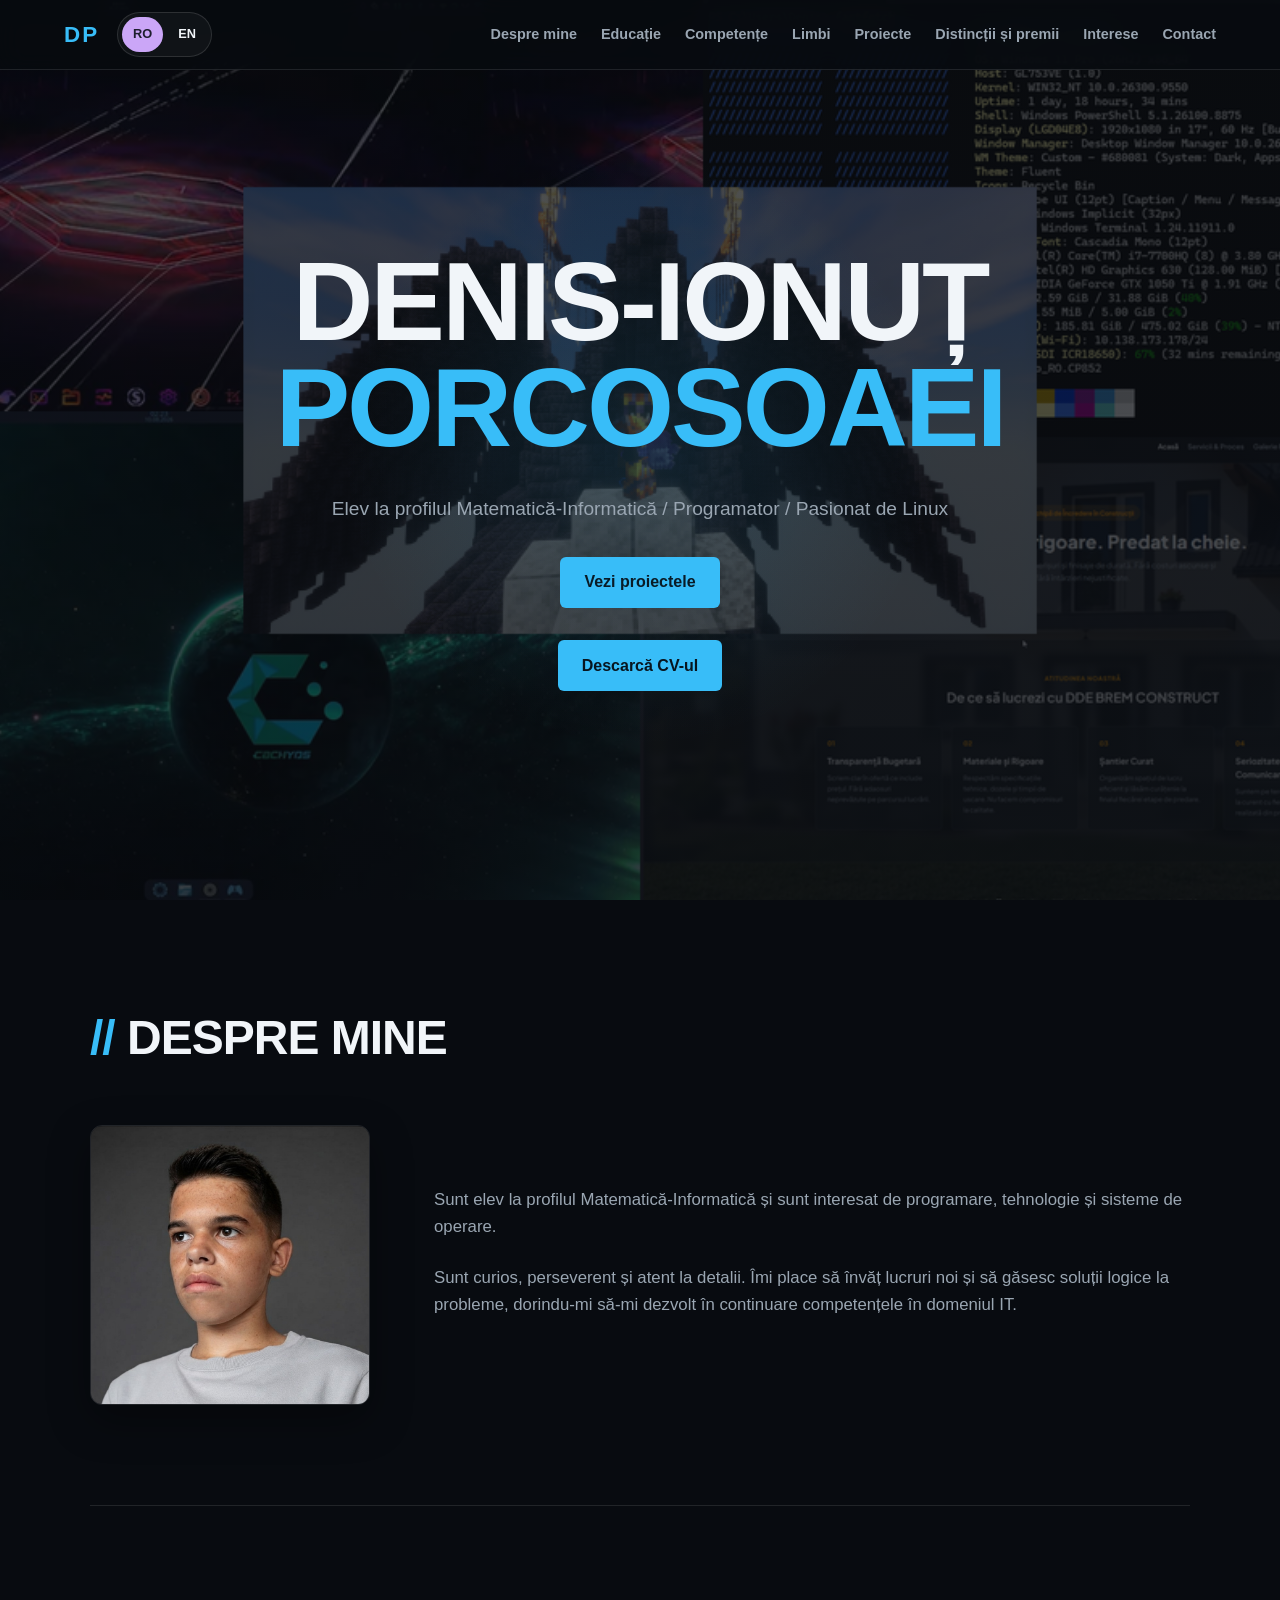
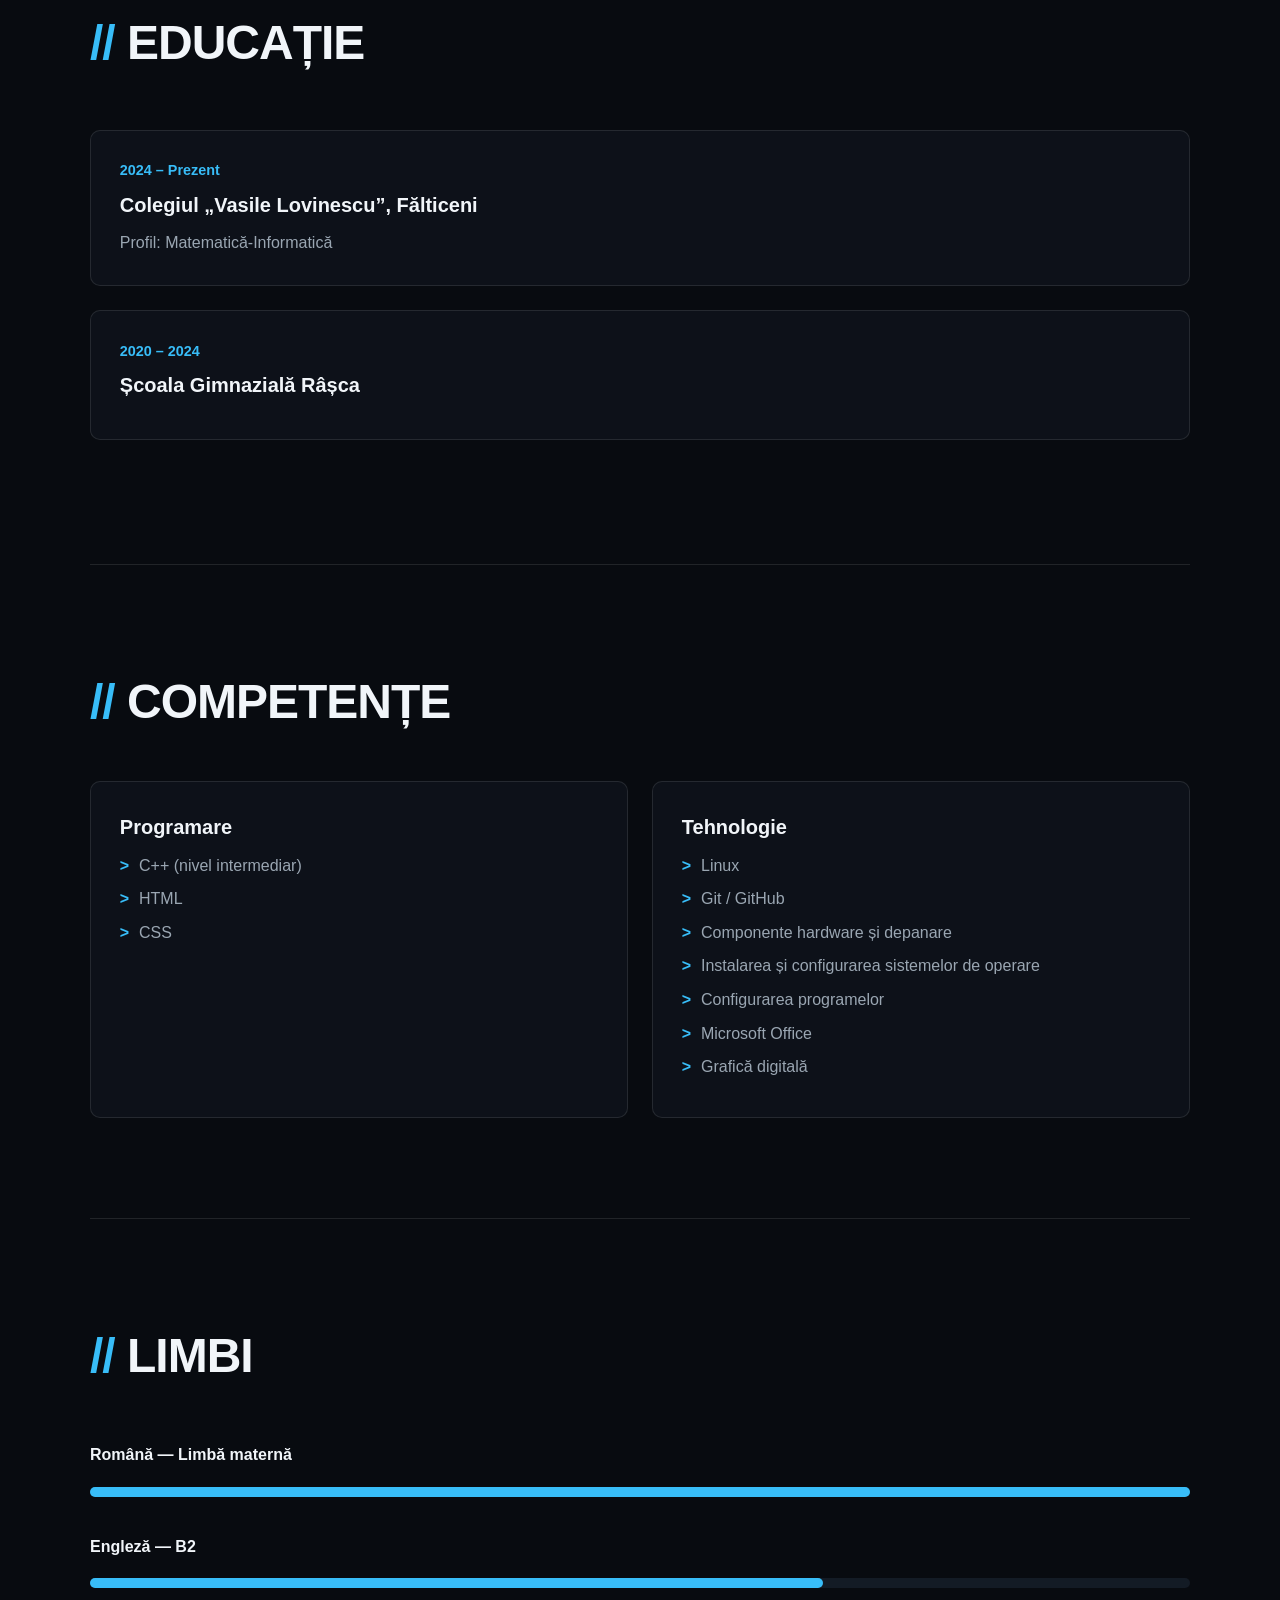
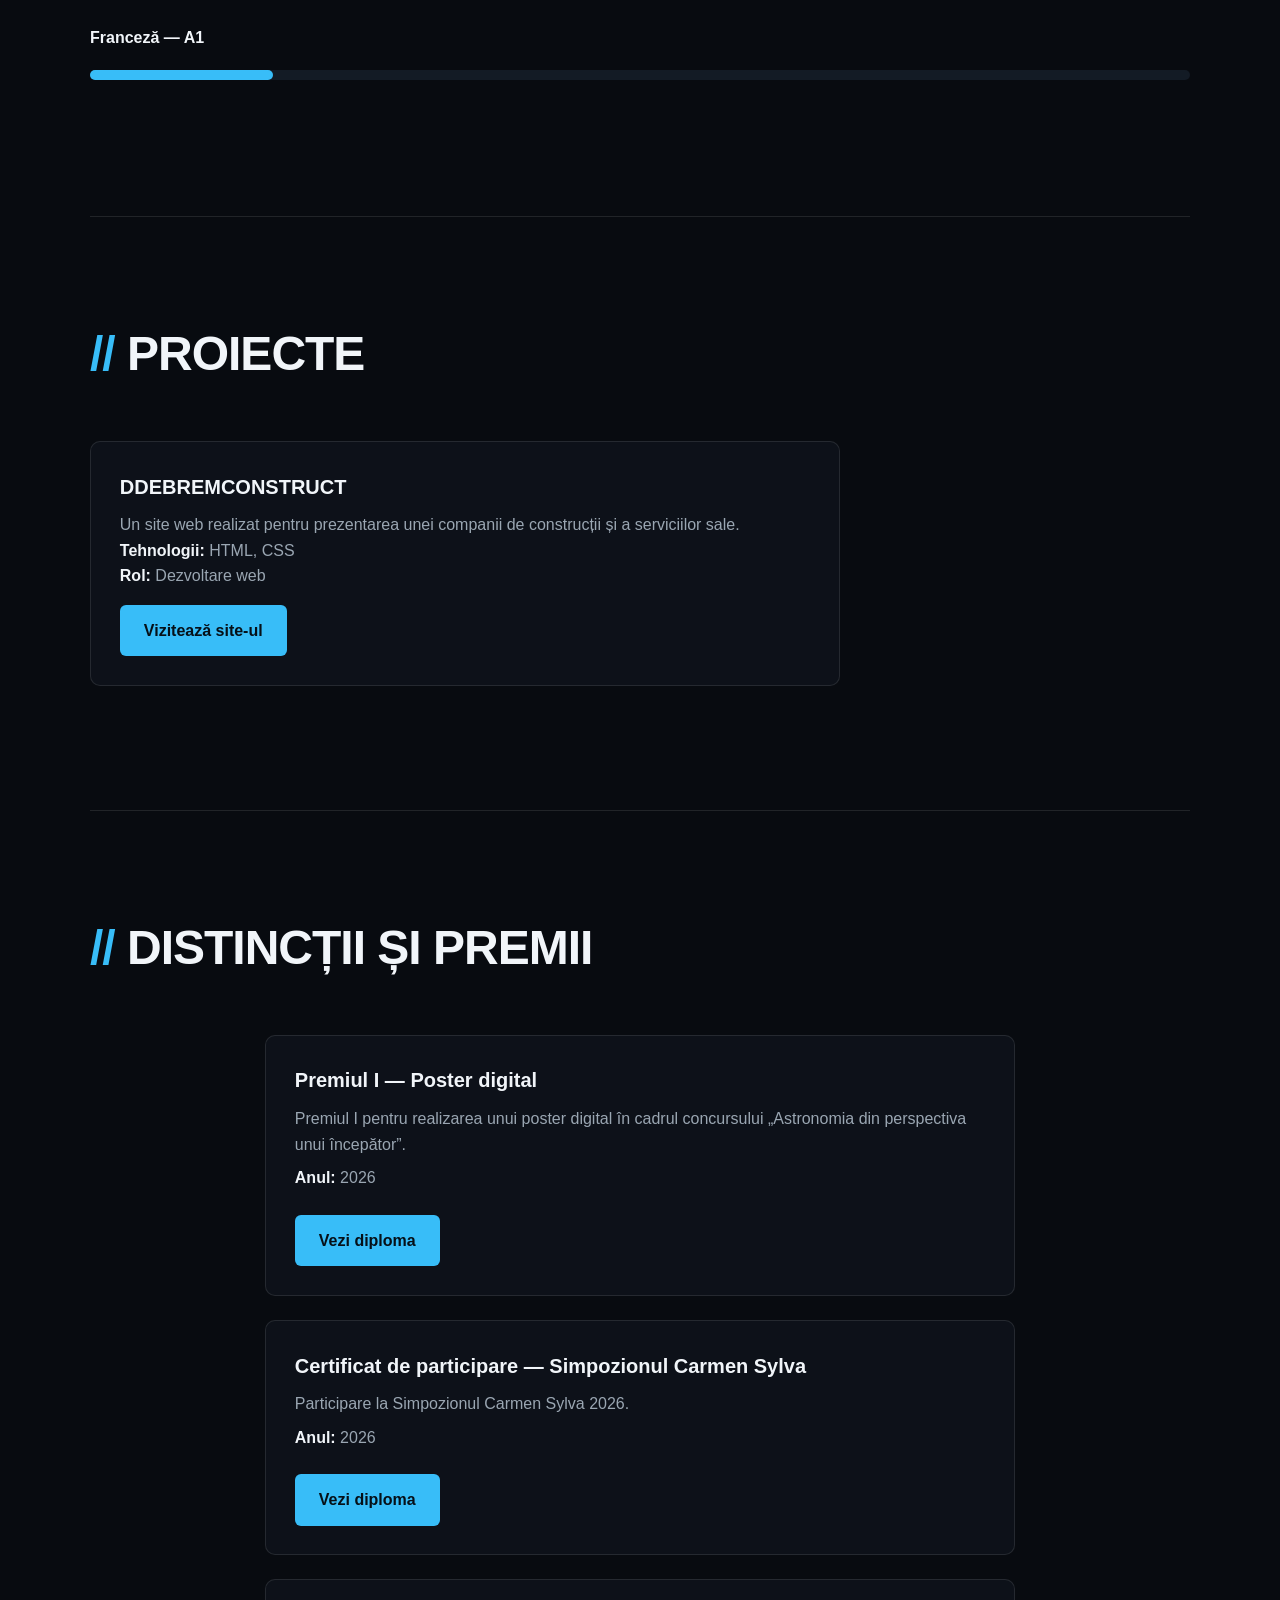
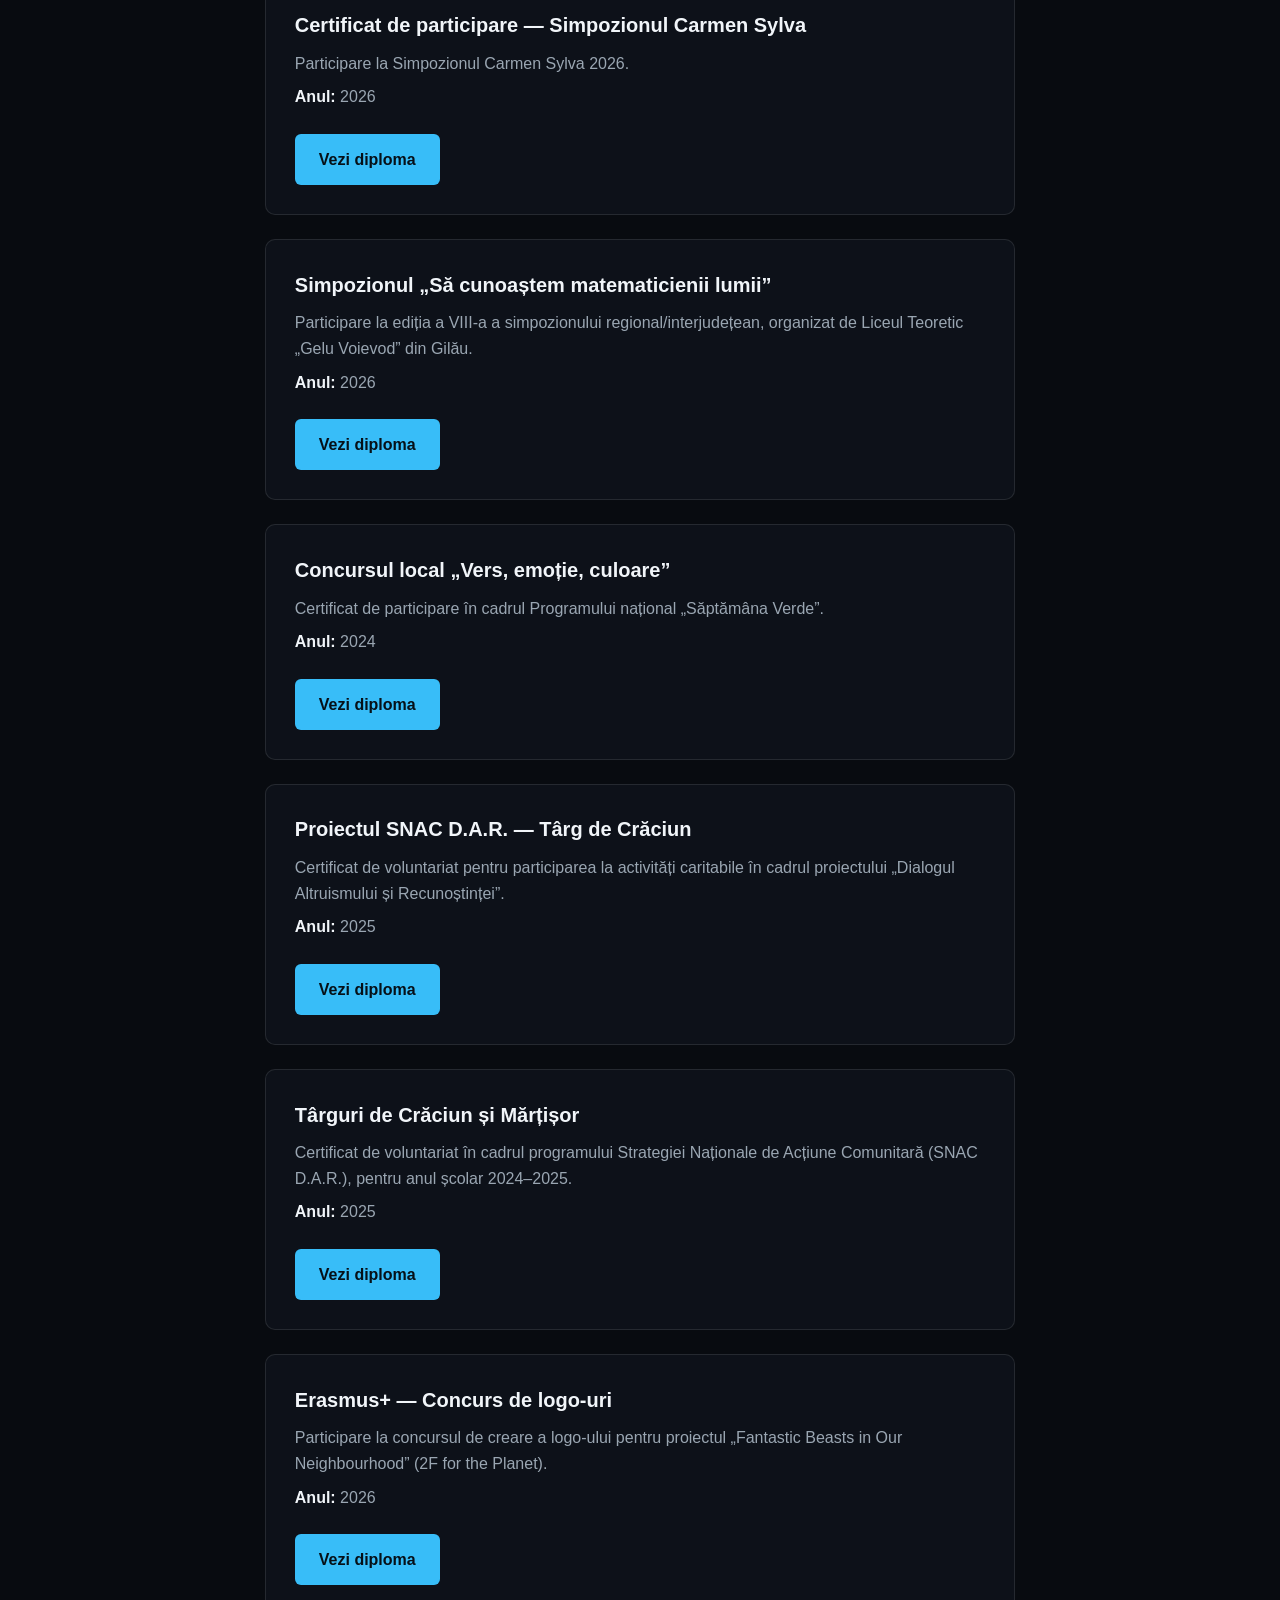
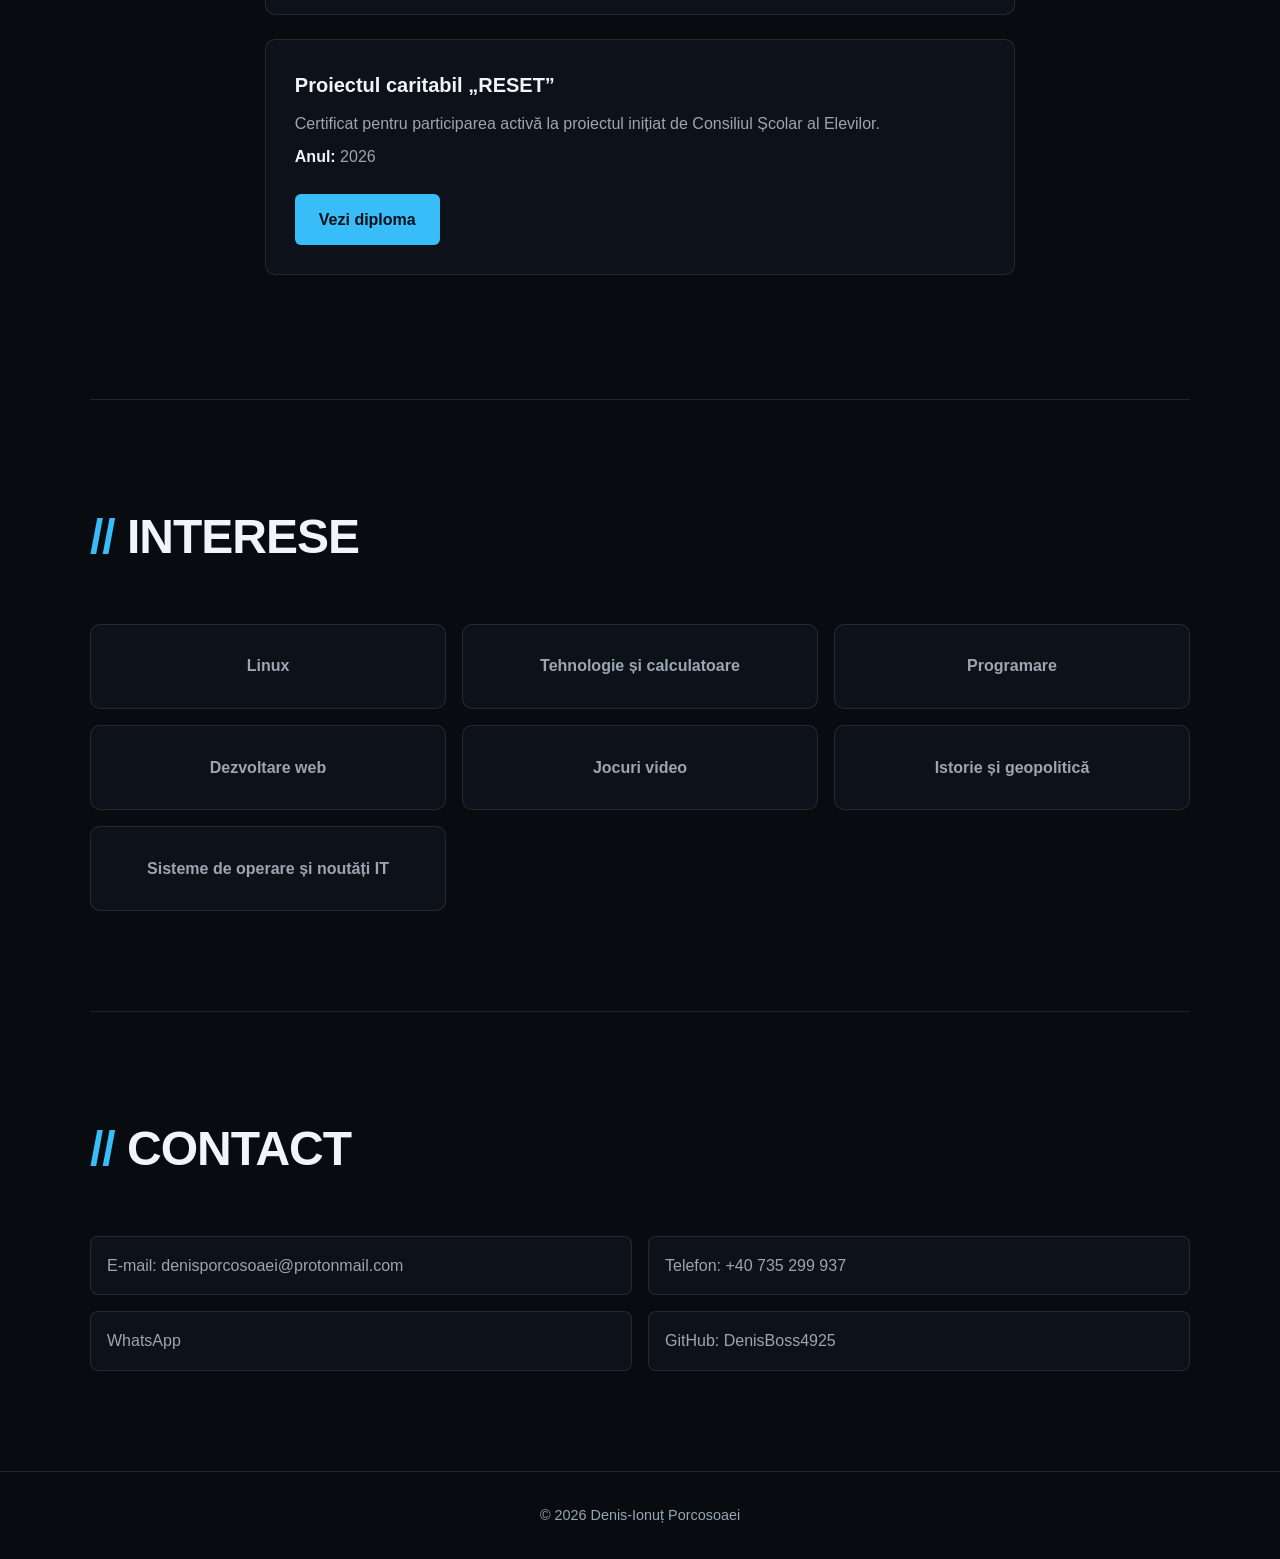
<file: index.html>
<!DOCTYPE html>                                         <!-- Declară documentul ca HTML5. -->


<!-- ////////////////////////
     /// DOCUMENTUL HTML ///
     /////////////////////// -->

<html lang="ro">                                                    <!-- Stabilește limba principală a documentului. -->


<head>                                                                  <!-- Conține metadatele și resursele paginii. -->

  <link rel="icon" type="image/png" href="imagini/favicon.png">                 <!-- Setează pictograma afișată în browser. -->
  <meta charset="UTF-8">                                                        <!-- Definește codificarea caracterelor. -->
  <meta name="viewport" content="width=device-width, initial-scale=1">          <!-- Configurează afișarea pe dispozitive mobile. -->
  <title>Denis-Ionuț Porcosoaei — Portofoliu</title>                            <!-- Definește titlul afișat în fila browserului. -->
  <link rel="stylesheet" href="style.css">                                      <!-- Conectează fișierul CSS extern. -->

</head>


<body>                                                  <!-- Conține toate elementele vizibile ale paginii. -->


  <!-- ////////////////////////
       /// ANTETUL PAGINII ///
       /////////////////////// -->

  <header class="header">                               <!-- Definește antetul semantic al paginii. -->

    <div class="header-brand">                          <!-- Grupează elementele într-un container. -->

      <a class="logo" href="#hero">DP</a>               <!-- Creează un link către elementul cu id="hero". -->

      <div class="language-switch">                     <!-- Grupează linkurile de schimbare a limbii. -->

        <a href="index.html" class="active">RO</a>      <!-- Link către pagina în limba română. -->
        <a href="indexEN.html">EN</a>                   <!-- Link către pagina în limba engleză. -->

      </div>

    </div>


    <nav class="nav" aria-label="Navigare principală">  <!-- Definește zona de navigare; aria-label oferă o etichetă accesibilă. -->

      <a href="#about">Despre mine</a>                  <!-- href indică identificatorul secțiunii destinație. -->
      <a href="#education">Educație</a>                 <!-- Creează un link intern către secțiunea indicată. -->
      <a href="#skills">Competențe</a>                  <!-- Creează un link intern către secțiunea indicată. -->
      <a href="#languages">Limbi</a>                    <!-- Creează un link intern către secțiunea indicată. -->
      <a href="#projects">Proiecte</a>                  <!-- Creează un link intern către secțiunea indicată. -->
      <a href="#awards">Distincții și premii</a>        <!-- Creează un link intern către secțiunea indicată. -->
      <a href="#interests">Interese</a>                 <!-- Creează un link intern către secțiunea indicată. -->
      <a href="#contact">Contact</a>                    <!-- Creează un link intern către secțiunea indicată. -->

    </nav>

  </header>


  <!-- //////////////////////////
       /// CONȚINUT PRINCIPAL ///
       ////////////////////////// -->

  <main>                                                <!-- Identifică zona principală a documentului. -->


    <!-- ///////////////////////
         /// SECȚIUNEA HERO ///
         ////////////////////// -->

    <section class="hero" id="hero">                    <!-- Definește o secțiune și îi atribuie o clasă și un identificator. -->

      <h1>                                               <!-- Definește titlul principal al paginii. -->

        <span>DENIS-IONUȚ</span>                         <!-- Grupează textul fără a crea un rând nou. -->
        <span>PORCOSOAEI</span>                          <!-- Grupează separat al doilea fragment de text. -->

      </h1>

      <p class="subtitle">                               <!-- Definește un paragraf și îi atribuie o clasă CSS. -->

        Elev la profilul Matematică-Informatică / Programator / Pasionat de Linux

      </p>

      <a class="button" href="#projects">Vezi proiectele</a>        <!-- Creează un link stilizat ca buton. -->

      <a class="button button--ghost"
         href="imagini/Denis_CV.pdf"
         download>                                       <!-- Atributul download indică descărcarea resursei. -->
         Descarcă CV-ul
      </a>

    </section>


    <!-- ////////////////////
         /// DESPRE MINE ///
         /////////////////// -->

    <section class="section" id="about">                 <!-- Definește o secțiune cu o clasă și un identificator. -->

      <h2>DESPRE MINE</h2>                               <!-- Definește un titlu de nivelul al doilea. -->

      <div class="about">                                <!-- Grupează elementele într-un container. -->

        <img src="imagini/poza.jpg"
             alt="Portretul lui Denis-Ionuț Porcosoaei"> <!-- src indică imaginea, iar alt oferă text alternativ. -->

        <div>                                            <!-- Creează un container generic pentru conținut. -->

          <p>                                            <!-- Definește un paragraf de text. -->

            Sunt elev la profilul Matematică-Informatică și sunt interesat
            de programare, tehnologie și sisteme de operare.

          </p>

          <p>                                            <!-- Definește un al doilea paragraf. -->

            Sunt curios, perseverent și atent la detalii. Îmi place să învăț
            lucruri noi și să găsesc soluții logice la probleme, dorindu-mi
            să-mi dezvolt în continuare competențele în domeniul IT.

          </p>

        </div>

      </div>

    </section>


    <!-- /////////////////
         /// EDUCAȚIE ///
         //////////////// -->

    <section class="section" id="education">             <!-- Definește o secțiune identificată prin id. -->

      <h2>EDUCAȚIE</h2>                                  <!-- Definește titlul secțiunii. -->

      <div class="card">                                 <!-- Creează un container stilizat prin clasa card. -->

        <p class="date">2024 – Prezent</p>               <!-- Definește un paragraf cu o clasă CSS. -->

        <h3>Colegiul „Vasile Lovinescu”, Fălticeni</h3>   <!-- Definește un titlu de nivelul al treilea. -->

        <p>Profil: Matematică-Informatică</p>            <!-- Definește un paragraf simplu. -->

      </div>


      <div class="card">                                 <!-- Creează un al doilea container cu aceeași clasă. -->

        <p class="date">2020 – 2024</p>                  <!-- Definește un paragraf cu o clasă CSS. -->

        <h3>Școala Gimnazială Râșca</h3>                  <!-- Definește un titlu de nivelul al treilea. -->

      </div>

    </section>


    <!-- ///////////////////
         /// COMPETENȚE ///
         ////////////////// -->

    <section class="section" id="skills">                <!-- Definește secțiunea și identificatorul acesteia. -->

      <h2>COMPETENȚE</h2>                                <!-- Definește titlul secțiunii. -->

      <div class="card">                                 <!-- Creează un container stilizat. -->

        <h3>Programare</h3>                              <!-- Definește un subtitlu. -->

        <ul>                                             <!-- Creează o listă neordonată. -->

          <li>C++ (nivel intermediar)</li>               <!-- Definește un element al listei. -->
          <li>HTML</li>                                  <!-- Definește un element al listei. -->
          <li>CSS</li>                                   <!-- Definește un element al listei. -->

        </ul>

      </div>


      <div class="card">                                 <!-- Creează un alt container stilizat. -->

        <h3>Tehnologie</h3>                              <!-- Definește un subtitlu. -->

        <ul>                                             <!-- Creează o listă neordonată. -->

          <li>Linux</li>                                                    <!-- Definește un element al listei. -->
          <li>Git / GitHub</li>                                             <!-- Definește un element al listei. -->
          <li>Componente hardware și depanare</li>                          <!-- Definește un element al listei. -->
          <li>Instalarea și configurarea sistemelor de operare</li>         <!-- Definește un element al listei. -->
          <li>Configurarea programelor</li>                                 <!-- Definește un element al listei. -->
          <li>Microsoft Office</li>                                         <!-- Definește un element al listei. -->
          <li>Grafică digitală</li>                                         <!-- Definește un element al listei. -->

        </ul>

      </div>

    </section>


    <!-- //////////////
         /// LIMBI ///
         ///////////// -->

    <section class="section" id="languages">             <!-- Definește o secțiune cu identificator propriu. -->

      <h2>LIMBI</h2>                                     <!-- Definește titlul secțiunii. -->

                    <!-- Scala numerică folosită pentru reprezentarea nivelurilor lingvistice. -->


      <div class="language">                             <!-- Creează un container pentru un nivel lingvistic. -->

        <p>Română — Limbă maternă</p>                    <!-- Definește textul descriptiv. -->

        <progress value="6" max="6">Limbă maternă</progress>    <!-- Afișează un indicator de progres cu valoare maximă 6. -->

      </div>


      <div class="language">                             <!-- Creează un alt container pentru nivelul lingvistic. -->

        <p>Engleză — B2</p>                              <!-- Definește textul descriptiv. -->

        <progress value="4" max="6">B2</progress>        <!-- Setează progresul la 4 din maximum 6. -->

      </div>


      <div class="language">                             <!-- Creează un alt container pentru nivelul lingvistic. -->

        <p>Franceză — A1</p>                             <!-- Definește textul descriptiv. -->

        <progress value="1" max="6">A1</progress>        <!-- Setează progresul la 1 din maximum 6. -->

      </div>

    </section>


    <!-- /////////////////
         /// PROIECTE ///
         //////////////// -->

    <section class="section" id="projects">              <!-- Definește secțiunea proiectelor. -->

      <h2>PROIECTE</h2>                                  <!-- Definește titlul secțiunii. -->

      <article class="card project">                     <!-- Definește un articol independent cu două clase CSS. -->

        <h3>DDEBREMCONSTRUCT</h3>                        <!-- Definește titlul articolului. -->

        <p>                                              <!-- Definește un paragraf. -->

          Un site web realizat pentru prezentarea unei companii de construcții și a serviciilor sale.

        </p>

        <p><strong>Tehnologii:</strong> HTML, CSS</p>     <!-- strong evidențiază textul cu importanță semantică. -->
        <p><strong>Rol:</strong> Dezvoltare web</p>       <!-- strong evidențiază textul cu importanță semantică. -->

        <a class="button"
           href="https://ddebremconstruct.com/"
           target="_blank"
           rel="noopener noreferrer">
                                                <!--(target) Stabilește deschiderea linkului într-o filă nouă. -->
                                                <!--(rel) Împiedică accesul la fereastra sursă și omiterea refererului. -->
           Vizitează site-ul
        </a>

      </article>

    </section>


    <!-- /////////////////////////////
         /// DISTINCȚII ȘI PREMII ///
         //////////////////////////// -->

    <section class="section" id="awards">                <!-- Definește secțiunea și identificatorul acesteia. -->

      <h2>DISTINCȚII ȘI PREMII</h2>                      <!-- Definește titlul secțiunii. -->


      <!-- //////////////////
           /// PREMIUL 1 ///
           ///////////////// -->

      <div class="card award">                           <!-- Creează un container cu două clase CSS. -->

        <h3>Premiul I — Poster digital</h3>              <!-- Definește titlul cardului. -->

        <p>                                              <!-- Definește un paragraf descriptiv. -->

          Premiul I pentru realizarea unui poster digital în cadrul concursului
          „Astronomia din perspectiva unui începător”.

        </p>

        <p><strong>Anul:</strong> 2026</p>               <!-- Evidențiază eticheta folosind strong. -->

        <a class="button"
           href="imagini/diploma-locul-1.jpg"
           target="_blank"
           rel="noopener noreferrer">
                                                <!--(target) Stabilește deschiderea imaginii într-o filă nouă. -->
                                                <!--(rel) Împiedică accesul la fereastra sursă și omiterea refererului. -->
           Vezi diploma
        </a>

      </div>


      <!-- //////////////////
           /// PREMIUL 2 ///
           ///////////////// -->

      <div class="card award">                                                  <!-- Creează un container cu două clase CSS. -->

        <h3>Certificat de participare — Simpozionul Carmen Sylva</h3>           <!-- Definește titlul cardului. -->

        <p>Participare la Simpozionul Carmen Sylva 2026.</p>                    <!-- Definește descrierea cardului. -->

        <p><strong>Anul:</strong> 2026</p>                                      <!-- Evidențiază eticheta folosind strong. -->

        <a class="button"
           href="imagini/Diploma1.pdf"
           target="_blank"
           rel="noopener noreferrer">
                                                <!--(target) Stabilește deschiderea PDF-ului într-o filă nouă. -->
                                                <!--(rel) Împiedică accesul la fereastra sursă și omiterea refererului. -->
           Vezi diploma
        </a>

      </div>


      <!-- //////////////////
           /// PREMIUL 3 ///
           ///////////////// -->

      <div class="card award">                                              <!-- Creează un container cu două clase CSS. -->

        <h3>Certificat de participare — Simpozionul Carmen Sylva</h3>       <!-- Definește titlul cardului. -->

        <p>Participare la Simpozionul Carmen Sylva 2026.</p>                <!-- Definește descrierea cardului. -->

        <p><strong>Anul:</strong> 2026</p>                                  <!-- Evidențiază eticheta folosind strong. -->

        <a class="button"
           href="imagini/Diploma2.pdf"
           target="_blank"
           rel="noopener noreferrer">
                                                <!--(target) Stabilește deschiderea PDF-ului într-o filă nouă. -->
                                                <!--(rel) Împiedică accesul la fereastra sursă și omiterea refererului. -->
           Vezi diploma
        </a>

      </div>


      <!-- //////////////////
           /// PREMIUL 4 ///
           ///////////////// -->

      <div class="card award">                                          <!-- Creează un container cu două clase CSS. -->

        <h3>Simpozionul „Să cunoaștem matematicienii lumii”</h3>        <!-- Definește titlul cardului. -->

        <p>                                                             <!-- Definește un paragraf descriptiv. -->

          Participare la ediția a VIII-a a simpozionului regional/interjudețean,
          organizat de Liceul Teoretic „Gelu Voievod” din Gilău.

        </p>

        <p><strong>Anul:</strong> 2026</p>               <!-- Evidențiază eticheta folosind strong. -->

        <a class="button"
           href="imagini/Diploma3.jpg"
           target="_blank"
           rel="noopener noreferrer">
                                                <!--(target) Stabilește deschiderea imaginii într-o filă nouă. -->
                                                <!--(rel) Împiedică accesul la fereastra sursă și omiterea refererului. -->
           Vezi diploma
        </a>

      </div>


      <!-- //////////////////
           /// PREMIUL 5 ///
           ///////////////// -->

      <div class="card award">                              <!-- Creează un container cu două clase CSS. -->

        <h3>Concursul local „Vers, emoție, culoare”</h3>    <!-- Definește titlul cardului. -->

        <p>                                                 <!-- Definește un paragraf descriptiv. -->

          Certificat de participare în cadrul Programului național „Săptămâna Verde”.

        </p>

        <p><strong>Anul:</strong> 2024</p>               <!-- Evidențiază eticheta folosind strong. -->

        <a class="button"
           href="imagini/Diploma4.jpg"
           target="_blank"
           rel="noopener noreferrer">
                                                <!--(target) Stabilește deschiderea imaginii într-o filă nouă. -->
                                                <!--(rel) Împiedică accesul la fereastra sursă și omiterea refererului. -->
           Vezi diploma
        </a>

      </div>


      <!-- //////////////////
           /// PREMIUL 6 ///
           ///////////////// -->

      <div class="card award">                              <!-- Creează un container cu două clase CSS. -->

        <h3>Proiectul SNAC D.A.R. — Târg de Crăciun</h3>    <!-- Definește titlul cardului. -->

        <p>                                                 <!-- Definește un paragraf descriptiv. -->

          Certificat de voluntariat pentru participarea la activități caritabile
          în cadrul proiectului „Dialogul Altruismului și Recunoștinței”.

        </p>

        <p><strong>Anul:</strong> 2025</p>               <!-- Evidențiază eticheta folosind strong. -->

        <a class="button"
           href="imagini/Diploma5.jpg"
           target="_blank"
           rel="noopener noreferrer">
                                                <!--(target) Stabilește deschiderea imaginii într-o filă nouă. -->
                                                <!--(rel) Împiedică accesul la fereastra sursă și omiterea refererului. -->
           Vezi diploma
        </a>

      </div>


      <!-- //////////////////
           /// PREMIUL 7 ///
           ///////////////// -->

      <div class="card award">                              <!-- Creează un container cu două clase CSS. -->

        <h3>Târguri de Crăciun și Mărțișor</h3>             <!-- Definește titlul cardului. -->

        <p>                                                 <!-- Definește un paragraf descriptiv. -->

          Certificat de voluntariat în cadrul programului Strategiei Naționale
          de Acțiune Comunitară (SNAC D.A.R.), pentru anul școlar 2024–2025.

        </p>

        <p><strong>Anul:</strong> 2025</p>               <!-- Evidențiază eticheta folosind strong. -->

        <a class="button"
           href="imagini/Diploma6.jpg"
           target="_blank"
           rel="noopener noreferrer">
                                                <!--(target) Stabilește deschiderea imaginii într-o filă nouă. -->
                                                <!--(rel) Împiedică accesul la fereastra sursă și omiterea refererului. -->
           Vezi diploma
        </a>

      </div>


      <!-- //////////////////
           /// PREMIUL 8 ///
           ///////////////// -->

      <div class="card award">                              <!-- Creează un container cu două clase CSS. -->

        <h3>Erasmus+ — Concurs de logo-uri</h3>             <!-- Definește titlul cardului. -->

        <p>                                                 <!-- Definește un paragraf descriptiv. -->

          Participare la concursul de creare a logo-ului pentru proiectul
          „Fantastic Beasts in Our Neighbourhood” (2F for the Planet).

        </p>

        <p><strong>Anul:</strong> 2026</p>               <!-- Evidențiază eticheta folosind strong. -->

        <a class="button"
           href="imagini/Diploma7.jpg"
           target="_blank"
           rel="noopener noreferrer">
                                                <!--(target) Stabilește deschiderea imaginii într-o filă nouă. -->
                                                <!--(rel) Împiedică accesul la fereastra sursă și omiterea refererului. -->
           Vezi diploma
        </a>

      </div>


      <!-- //////////////////
           /// PREMIUL 9 ///
           ///////////////// -->

      <div class="card award">                            <!-- Creează un container cu două clase CSS. -->

        <h3>Proiectul caritabil „RESET”</h3>              <!-- Definește titlul cardului. -->

        <p>                                               <!-- Definește un paragraf descriptiv. -->

          Certificat pentru participarea activă la proiectul inițiat
          de Consiliul Școlar al Elevilor.

        </p>

        <p><strong>Anul:</strong> 2026</p>               <!-- Evidențiază eticheta folosind strong. -->

        <a class="button"
           href="imagini/Diploma8.jpg"
           target="_blank"
           rel="noopener noreferrer">
                                                <!--(target) Stabilește deschiderea imaginii într-o filă nouă. -->
                                                <!--(rel) Împiedică accesul la fereastra sursă și omiterea refererului. -->
           Vezi diploma
        </a>

      </div>

    </section>


    <!-- /////////////////
         /// INTERESE ///
         //////////////// -->

    <section class="section" id="interests">              <!-- Definește secțiunea și identificatorul acesteia. -->

      <h2>INTERESE</h2>                                   <!-- Definește titlul secțiunii. -->

      <div class="interests">                             <!-- Creează un container pentru elementele grupate. -->

        <div class="card">Linux</div>                                   <!-- Creează un container cu o clasă CSS. -->
        <div class="card">Tehnologie și calculatoare</div>              <!-- Creează un container cu o clasă CSS. -->
        <div class="card">Programare</div>                              <!-- Creează un container cu o clasă CSS. -->
        <div class="card">Dezvoltare web</div>                          <!-- Creează un container cu o clasă CSS. -->
        <div class="card">Jocuri video</div>                            <!-- Creează un container cu o clasă CSS. -->
        <div class="card">Istorie și geopolitică</div>                  <!-- Creează un container cu o clasă CSS. -->
        <div class="card">Sisteme de operare și noutăți IT</div>        <!-- Creează un container cu o clasă CSS. -->

      </div>

    </section>


    <!-- ////////////////
         /// CONTACT ///
         /////////////// -->

    <section class="section" id="contact">               <!-- Definește secțiunea și identificatorul acesteia. -->

      <h2>CONTACT</h2>                                   <!-- Definește titlul secțiunii. -->

      <ul class="contact">                               <!-- Creează o listă neordonată cu o clasă CSS. -->

        <li>                                             <!-- Definește un element al listei. -->

          <a href="mailto:denisporcosoaei@protonmail.com">      <!-- mailto deschide aplicația implicită de e-mail. -->

            E-mail: denisporcosoaei@protonmail.com

          </a>                                                  <!-- Închide elementul de tip link. -->

        </li>


        <li>                                             <!-- Definește un element al listei. -->

          <a href="tel:+40735299937">                    <!-- tel permite inițierea unui apel către numărul indicat. -->

            Telefon: +40 735 299 937

          </a>                                           <!-- Închide elementul de tip link. -->

        </li>


        <li>                                             <!-- Definește un element al listei. -->

          <a href="https://wa.me/40735299937"
             target="_blank"
             rel="noopener noreferrer">
                                                <!--(target) Stabilește deschiderea linkului într-o filă nouă. -->
                                                <!--(rel) Împiedică accesul la fereastra sursă și omiterea refererului. -->
            WhatsApp
          </a>

        </li>


        <li>                                             <!-- Definește un element al listei. -->

          <a href="https://github.com/DenisBoss4925"
             target="_blank"
             rel="noopener noreferrer">
                                                <!--(target) Stabilește deschiderea linkului într-o filă nouă. -->
                                                <!--(rel) Împiedică accesul la fereastra sursă și omiterea refererului. -->
            GitHub: DenisBoss4925
          </a>

        </li>

      </ul>

    </section>

  </main>                                                <!-- Închide zona principală a documentului. -->


  <!-- /////////////////////////
       /// SUBSOLUL PAGINII ///
       //////////////////////// -->

  <footer class="footer">                                   <!-- Definește zona semantică de subsol a paginii. -->

    <p>&copy; 2026 Denis-Ionuț Porcosoaei</p>               <!-- Definește un paragraf; &copy; afișează simbolul ©. -->

  </footer>


</body>                                                 <!-- Închide zona cu elementele vizibile ale paginii. -->

</html>                                                 <!-- Închide documentul HTML. -->
</file>
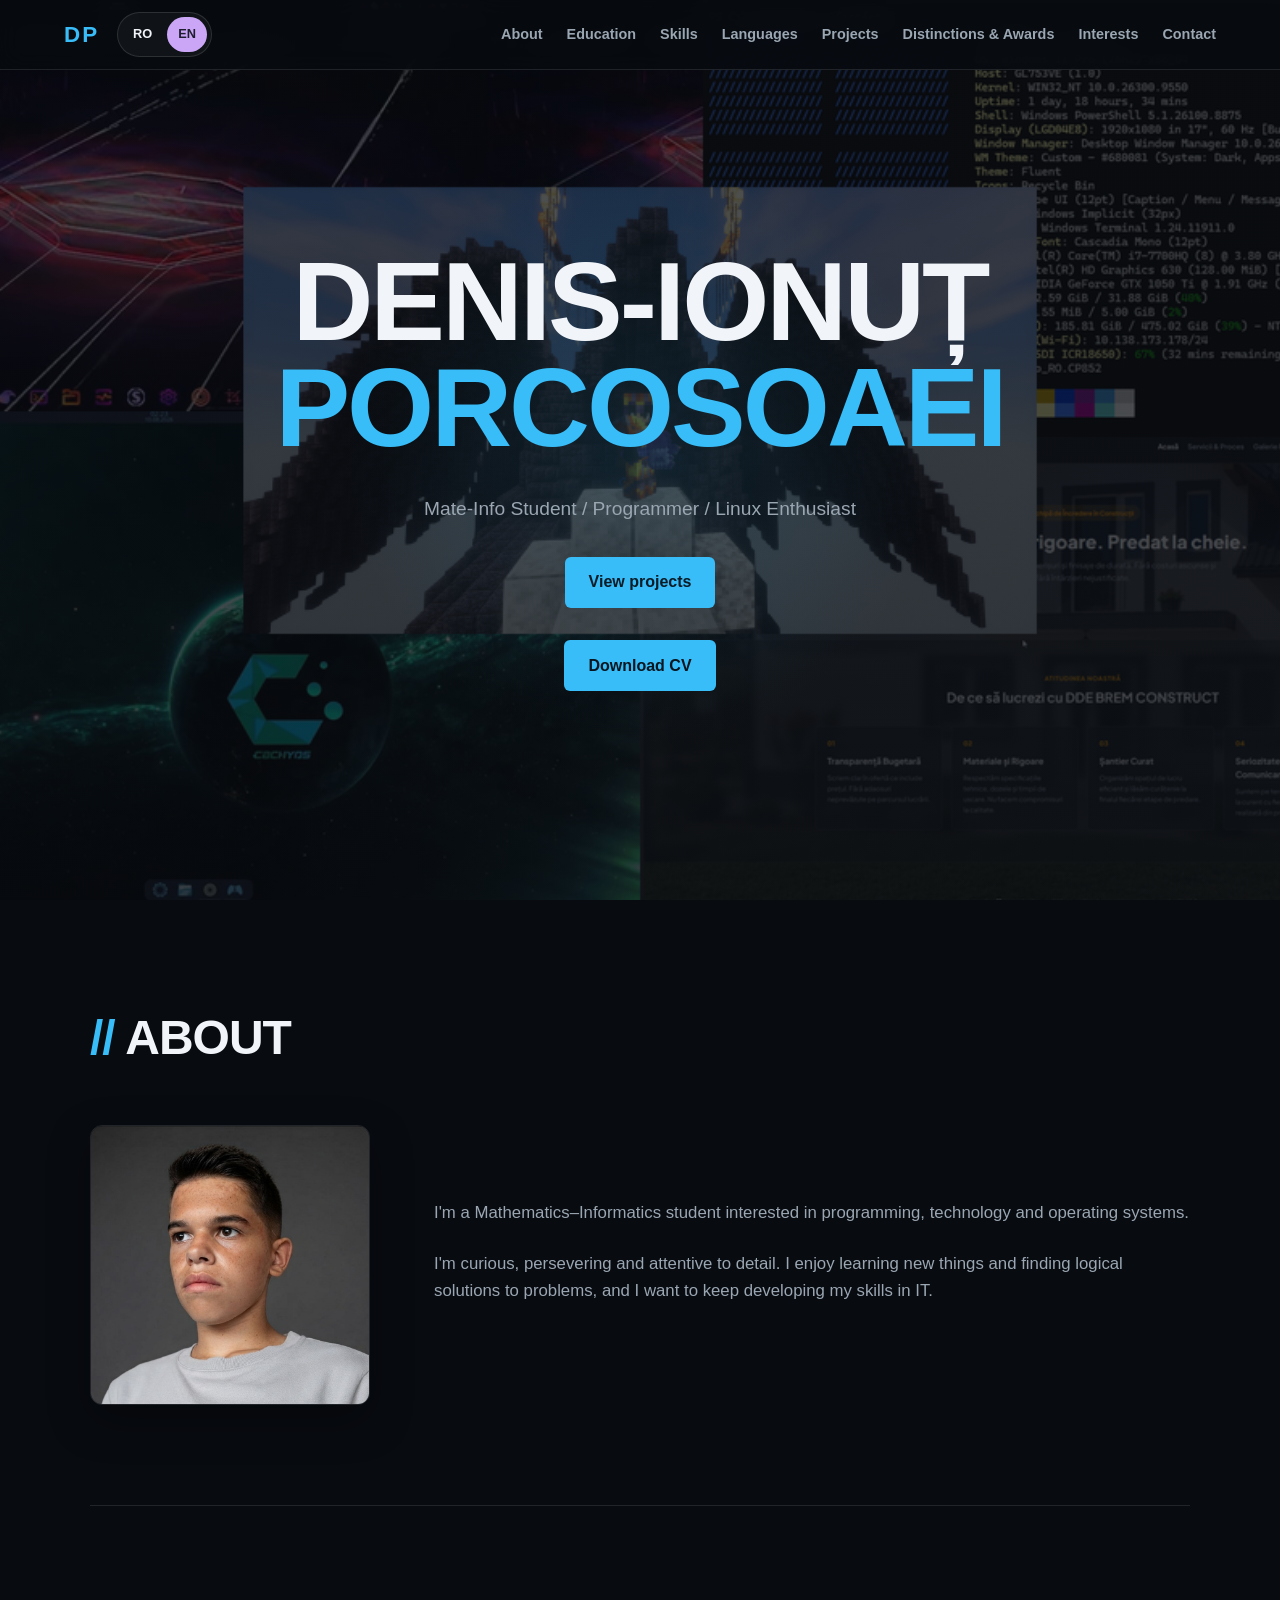
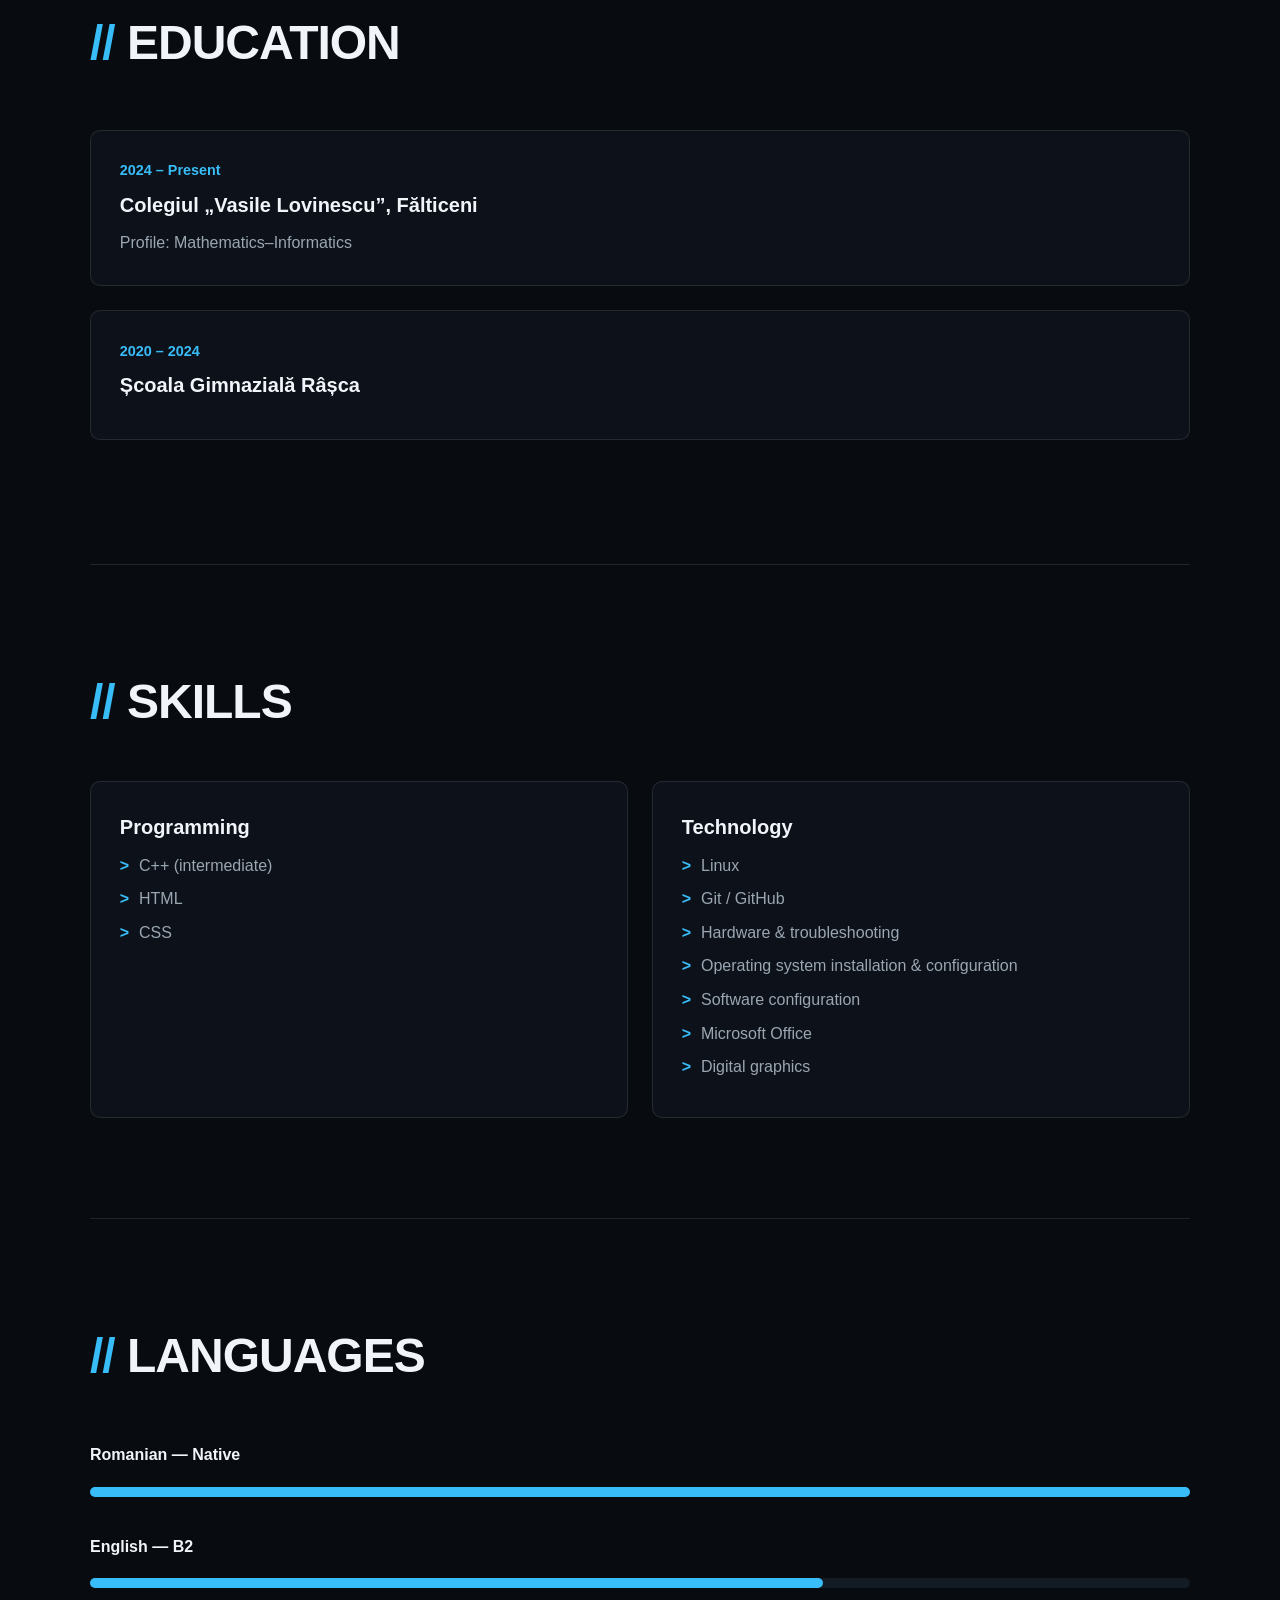
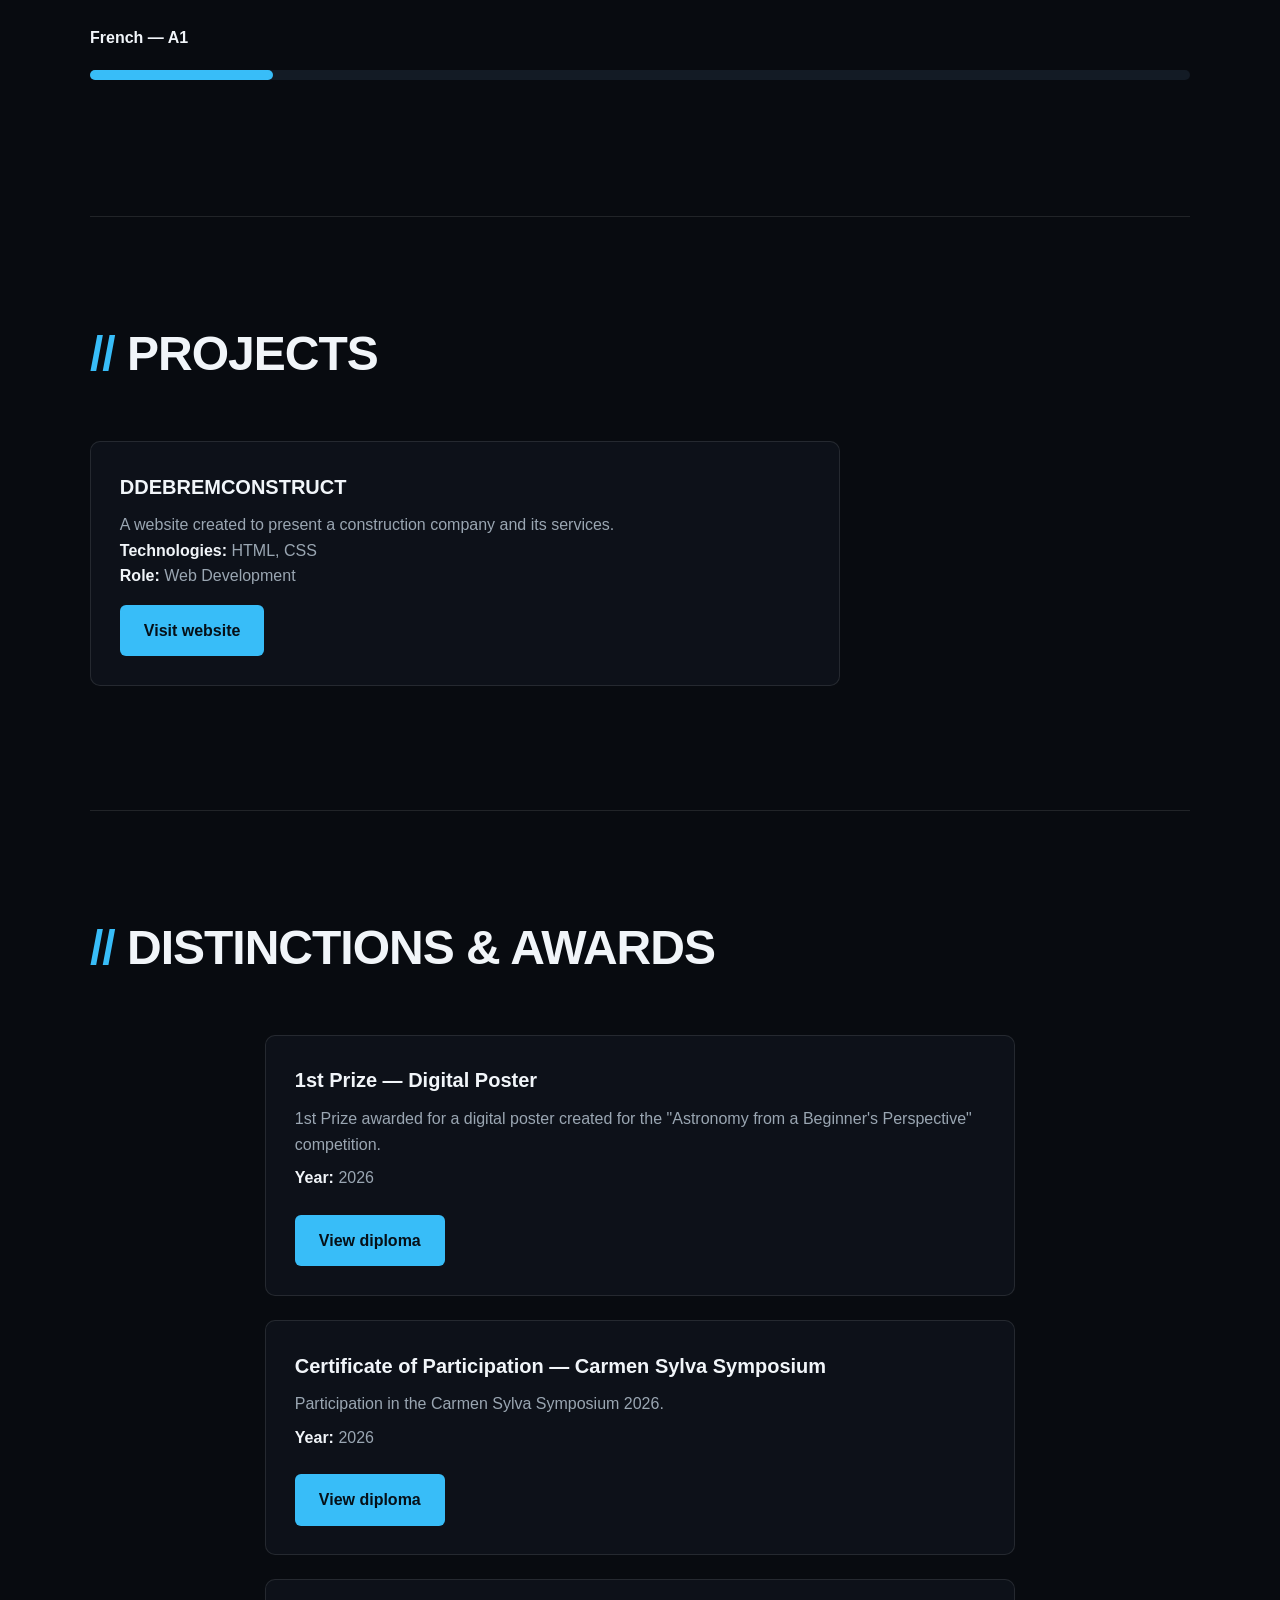
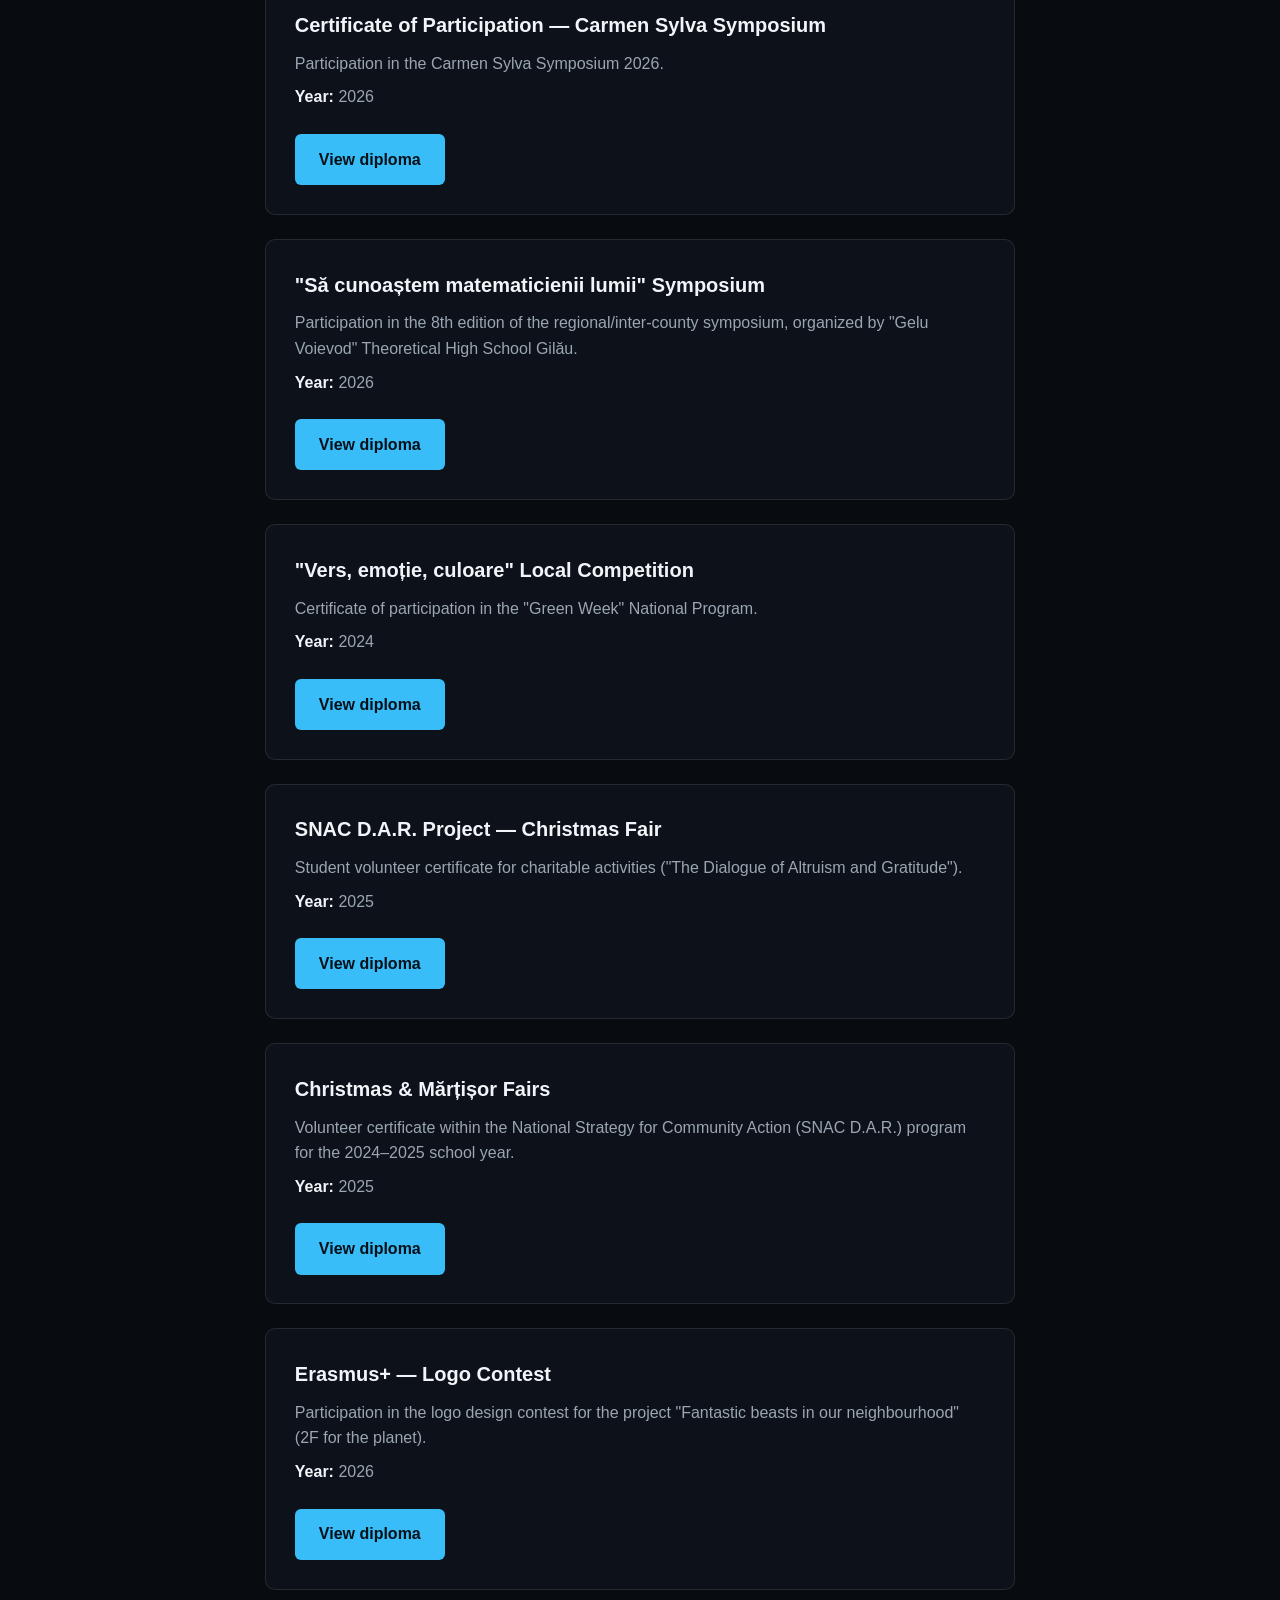
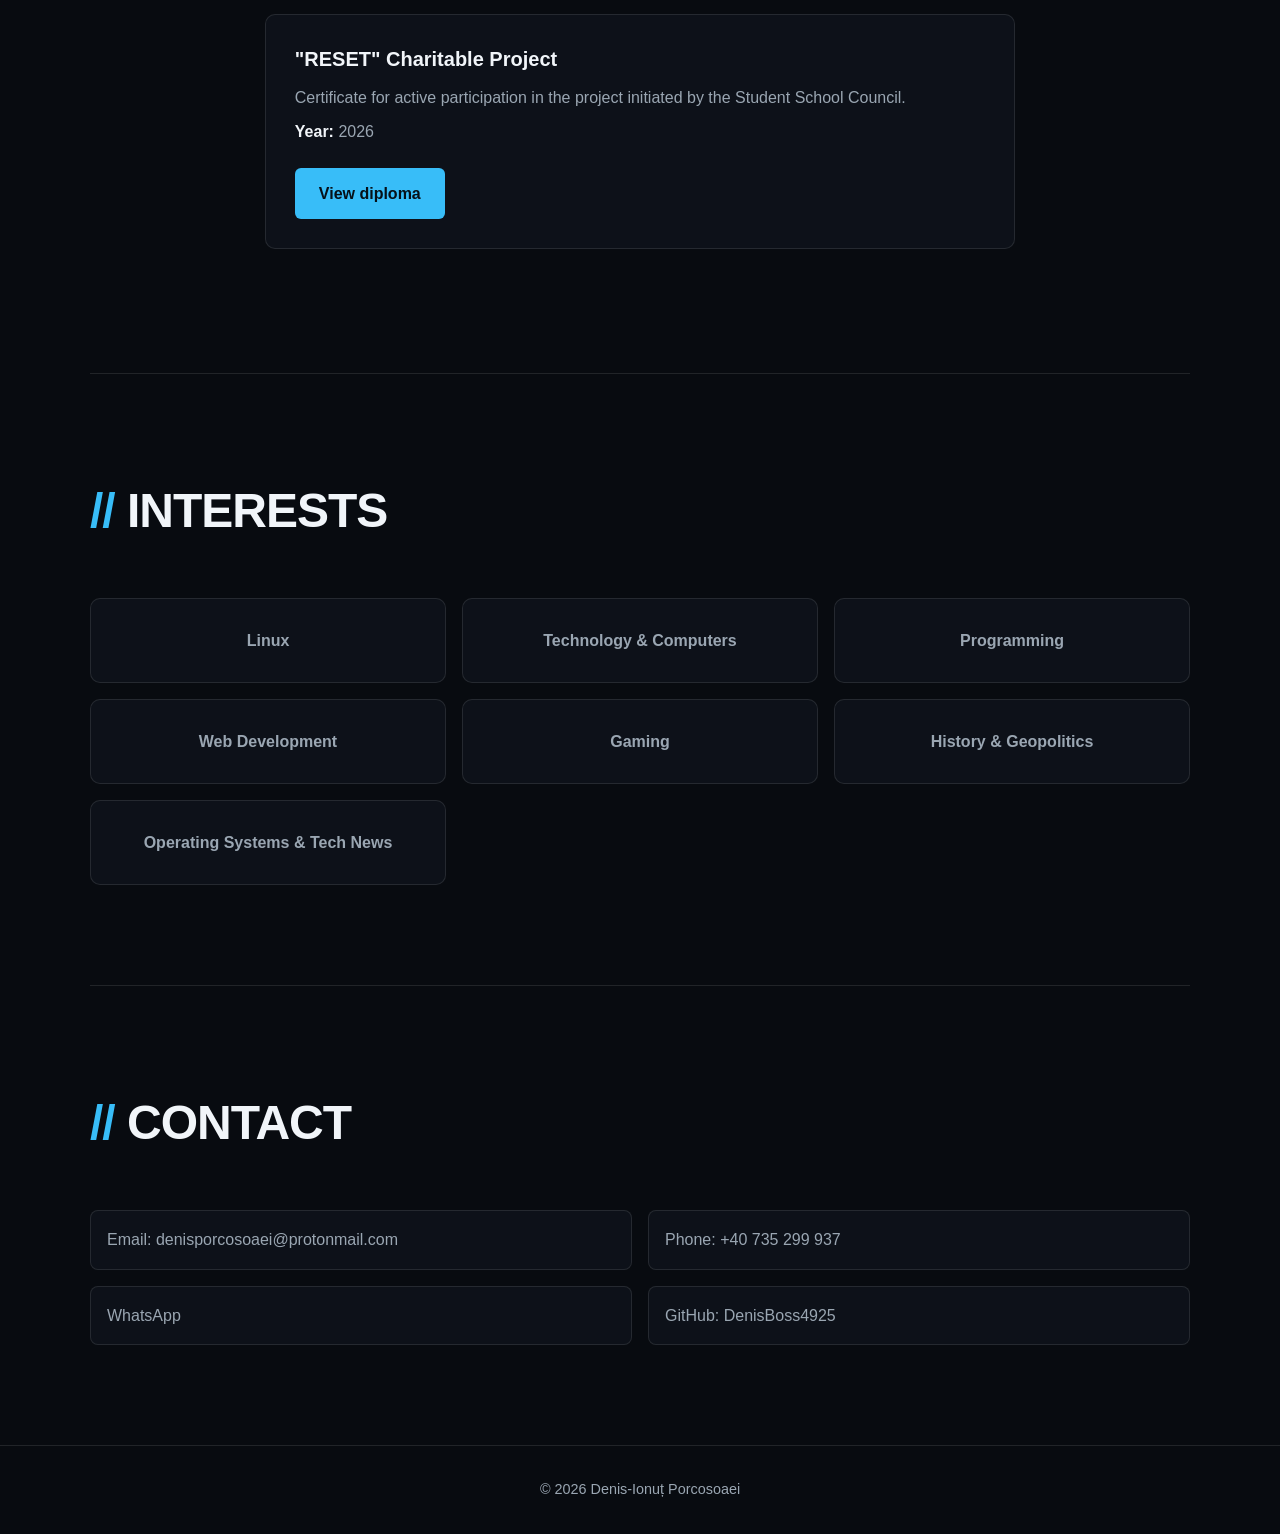
<file: indexEN.html>
<!DOCTYPE html>                                         <!-- Declară documentul ca HTML5. -->


<!-- /////////////////////
     /// HTML DOCUMENT ///
     ///////////////////// -->

<html lang="en">                                        <!-- Stabilește limba principală a documentului. -->


<head>                                                  <!-- Conține metadatele și resursele paginii. -->

  <meta charset="UTF-8">                                                        <!-- Definește codificarea caracterelor. -->
  <link rel="icon" type="image/png" href="imagini/favicon.png">                 <!-- Setează pictograma afișată în browser. -->
  <meta name="viewport" content="width=device-width, initial-scale=1">          <!-- Configurează afișarea pe dispozitive mobile. -->
  <title>Denis-Ionuț Porcosoaei — Portfolio</title>                             <!-- Definește titlul afișat în fila browserului. -->
  <link rel="stylesheet" href="style.css">                                      <!-- Conectează fișierul CSS extern. -->

</head>


<body>                                                      <!-- Conține toate elementele vizibile ale paginii. -->


  <!-- ///////////////////
       /// PAGE HEADER ///
       /////////////////// -->

  <header class="header">                                   <!-- Definește antetul semantic al paginii. -->

    <div class="header-brand">                              <!-- Grupează elementele într-un container. -->

      <a class="logo" href="#hero">DP</a>                   <!-- Creează un link către elementul cu id="hero". -->

      <div class="language-switch">                         <!-- Grupează linkurile de schimbare a limbii. -->

        <a href="index.html">RO</a>                         <!-- Link către pagina în limba română. -->
        <a href="indexEN.html" class="active">EN</a>        <!-- Link către pagina în limba engleză și îi atribuie clasa active. -->

      </div>

    </div>


    <nav class="nav" aria-label="Main navigation">          <!-- Definește zona de navigare; aria-label oferă o etichetă accesibilă. -->

      <a href="#about">About</a>                            <!-- Creează un link intern către secțiunea indicată. -->
      <a href="#education">Education</a>                    <!-- Creează un link intern către secțiunea indicată. -->
      <a href="#skills">Skills</a>                          <!-- Creează un link intern către secțiunea indicată. -->
      <a href="#languages">Languages</a>                    <!-- Creează un link intern către secțiunea indicată. -->
      <a href="#projects">Projects</a>                      <!-- Creează un link intern către secțiunea indicată. -->
      <a href="#awards">Distinctions &amp; Awards</a>       <!-- Creează un link intern către secțiunea indicată. -->
      <a href="#interests">Interests</a>                    <!-- Creează un link intern către secțiunea indicată. -->
      <a href="#contact">Contact</a>                        <!-- Creează un link intern către secțiunea indicată. -->

    </nav>

  </header>


  <!-- ////////////////////
       /// MAIN CONTENT ///
       //////////////////// -->

  <main>                                                 <!-- Identifică zona principală a documentului. -->


    <!-- ////////////////////
         /// HERO SECTION ///
         //////////////////// -->

    <section class="hero" id="hero">                     <!-- Definește o secțiune și îi atribuie o clasă și un identificator. -->

      <h1>                                               <!-- Definește titlul principal al paginii. -->

        <span>DENIS-IONUȚ</span>                         <!-- Grupează textul fără a crea un rând nou. -->
        <span>PORCOSOAEI</span>                          <!-- Grupează separat al doilea fragment de text. -->

      </h1>

      <p class="subtitle">Mate-Info Student / Programmer / Linux Enthusiast</p>     <!-- Definește un paragraf și îi atribuie o clasă CSS. -->

      <a class="button" href="#projects">View projects</a>                          <!-- Creează un link stilizat ca buton. -->

      <a class="button button--ghost"
         href="imagini/Denis_CV.pdf"
         download>                                          <!-- Atributul download indică descărcarea resursei. -->
         Download CV
      </a>

    </section>


    <!-- /////////////////////
         /// ABOUT SECTION ///
         ///////////////////// -->

    <section class="section" id="about">                    <!-- Definește o secțiune cu o clasă și un identificator. -->

      <h2>ABOUT</h2>                                        <!-- Definește un titlu de nivelul al doilea. -->

      <div class="about">                                   <!-- Grupează elementele într-un container. -->

        <img src="imagini/poza.jpg"
             alt="Portrait of Denis-Ionuț Porcosoaei">      <!-- src indică imaginea, iar alt oferă text alternativ. -->

        <div>                                               <!-- Creează un container generic pentru conținut. -->

          <p>                                               <!-- Definește un paragraf de text. -->

            I'm a Mathematics–Informatics student interested in programming,
            technology and operating systems.

          </p>

          <p>                                               <!-- Definește un al doilea paragraf. -->

            I'm curious, persevering and attentive to detail. I enjoy learning
            new things and finding logical solutions to problems, and I want to
            keep developing my skills in IT.

          </p>

        </div>

      </div>

    </section>


    <!-- /////////////////
         /// EDUCATION ///
         ///////////////// -->

    <section class="section" id="education">                <!-- Definește o secțiune identificată prin id. -->

      <h2>EDUCATION</h2>                                    <!-- Definește titlul secțiunii. -->

      <div class="card">                                    <!-- Creează un container stilizat prin clasa card. -->

        <p class="date">2024 – Present</p>                  <!-- Definește un paragraf cu o clasă CSS. -->

        <h3>Colegiul „Vasile Lovinescu”, Fălticeni</h3>     <!-- Definește un titlu de nivelul al treilea. -->

        <p>Profile: Mathematics–Informatics</p>             <!-- Definește un paragraf simplu. -->

      </div>


      <div class="card">                                 <!-- Creează un al doilea container cu aceeași clasă. -->

        <p class="date">2020 – 2024</p>                  <!-- Definește un paragraf cu o clasă CSS. -->

        <h3>Școala Gimnazială Râșca</h3>                 <!-- Definește un titlu de nivelul al treilea. -->

      </div>

    </section>


    <!-- ///////////////////////
         /// SKILLS SECTION ///
         ////////////////////// -->

    <section class="section" id="skills">                <!-- Definește secțiunea și identificatorul acesteia. -->

      <h2>SKILLS</h2>                                    <!-- Definește titlul secțiunii. -->

      <div class="card">                                 <!-- Creează un container stilizat. -->

        <h3>Programming</h3>                             <!-- Definește un subtitlu. -->

        <ul>                                             <!-- Creează o listă neordonată. -->

          <li>C++ (intermediate)</li>                    <!-- Definește un element al listei. -->
          <li>HTML</li>                                  <!-- Definește un element al listei. -->
          <li>CSS</li>                                   <!-- Definește un element al listei. -->

        </ul>

      </div>


      <div class="card">                                <!-- Creează un alt container stilizat. -->

        <h3>Technology</h3>                             <!-- Definește un subtitlu. -->

        <ul>                                            <!-- Creează o listă neordonată. -->

          <li>Linux</li>                                                        <!-- Definește un element al listei. -->
          <li>Git / GitHub</li>                                                 <!-- Definește un element al listei. -->
          <li>Hardware &amp; troubleshooting</li>                               <!-- &amp; reprezintă caracterul special & în HTML. -->
          <li>Operating system installation &amp; configuration</li>            <!-- Definește un element al listei. -->
          <li>Software configuration</li>                                       <!-- Definește un element al listei. -->
          <li>Microsoft Office</li>                                             <!-- Definește un element al listei. -->
          <li>Digital graphics</li>                                             <!-- Definește un element al listei. -->

        </ul>

      </div>

    </section>


    <!-- /////////////////////////
         /// LANGUAGES SECTION ///
         ///////////////////////// -->

    <section class="section" id="languages">             <!-- Definește o secțiune cu identificator propriu. -->

      <h2>LANGUAGES</h2>                                 <!-- Definește titlul secțiunii. -->

      <!-- Scala numerică folosită pentru reprezentarea nivelurilor lingvistice. -->


      <div class="language">                             <!-- Creează un container pentru un nivel lingvistic. -->

        <p>Romanian — Native</p>                         <!-- Definește textul descriptiv. -->

        <progress value="6" max="6">Native</progress>    <!-- Afișează un indicator de progres cu valoare maximă 6. -->

      </div>


      <div class="language">                             <!-- Creează un alt container pentru nivelul lingvistic. -->

        <p>English — B2</p>                              <!-- Definește textul descriptiv. -->

        <progress value="4" max="6">B2</progress>        <!-- Setează progresul la 4 din maximum 6. -->

      </div>


      <div class="language">                             <!-- Creează un alt container pentru nivelul lingvistic. -->

        <p>French — A1</p>                               <!-- Definește textul descriptiv. -->

        <progress value="1" max="6">A1</progress>        <!-- Setează progresul la 1 din maximum 6. -->

      </div>

    </section>


    <!-- /////////////////////////
         /// PROJECTS SECTION ///
         //////////////////////// -->

    <section class="section" id="projects">                                                 <!-- Definește secțiunea proiectelor. -->

      <h2>PROJECTS</h2>                                                                     <!-- Definește titlul secțiunii. -->

      <article class="card project">                                                        <!-- Definește un articol independent cu două clase CSS. -->

        <h3>DDEBREMCONSTRUCT</h3>                                                           <!-- Definește titlul articolului. -->

        <p>A website created to present a construction company and its services.</p>        <!-- Definește un paragraf. -->

        <p><strong>Technologies:</strong> HTML, CSS</p>                                     <!-- strong evidențiază textul cu importanță semantică. -->
        <p><strong>Role:</strong> Web Development</p>                                       <!-- strong evidențiază textul cu importanță semantică. -->

        <a class="button"
           href="https://ddebremconstruct.com/"
           target="_blank"
           rel="noopener noreferrer">
                                                <!--(target) Stabilește deschiderea linkului într-o filă nouă. -->
                                                <!--(rel) Împiedică accesul la pagina inițială prin window.opener și transmiterea refererului. -->
           Visit website
        </a>

      </article>

    </section>


    <!-- //////////////////////////////
         /// DISTINCTIONS & AWARDS ///
         ///////////////////////////// -->

    <section class="section" id="awards">                <!-- Definește secțiunea și identificatorul acesteia. -->

      <h2>DISTINCTIONS &amp; AWARDS</h2>                 <!-- Definește titlul secțiunii. -->


      <!-- ////////////////
           /// AWARD 1 ///
           /////////////// -->

      <div class="card award">                           <!-- Creează un container cu două clase CSS. -->

        <h3>1st Prize — Digital Poster</h3>              <!-- Definește titlul cardului. -->

        <p>                                              <!-- Definește un paragraf descriptiv. -->

          1st Prize awarded for a digital poster created for the
          "Astronomy from a Beginner's Perspective" competition.

        </p>

        <p><strong>Year:</strong> 2026</p>               <!-- Evidențiază eticheta folosind strong. -->

        <a class="button"
           href="imagini/diploma-locul-1.jpg"
           target="_blank"
           rel="noopener noreferrer">
                                                <!--(target) Stabilește deschiderea imaginii într-o filă nouă. -->
                                                <!--(rel) Împiedică accesul la pagina inițială prin window.opener și transmiterea refererului. -->
           View diploma
        </a>

      </div>


      <!-- ////////////////
           /// AWARD 2 ///
           /////////////// -->

      <div class="card award">                                              <!-- Creează un container cu două clase CSS. -->

        <h3>Certificate of Participation — Carmen Sylva Symposium</h3>      <!-- Definește titlul cardului. -->

        <p>Participation in the Carmen Sylva Symposium 2026.</p>            <!-- Definește descrierea cardului. -->

        <p><strong>Year:</strong> 2026</p>                                  <!-- Evidențiază eticheta folosind strong. -->

        <a class="button"
           href="imagini/Diploma1.pdf"
           target="_blank"
           rel="noopener noreferrer">
                                                <!--(target) Stabilește deschiderea PDF-ului într-o filă nouă. -->
                                                <!--(rel) Împiedică accesul la pagina inițială prin window.opener și transmiterea refererului. -->
           View diploma
        </a>

      </div>


      <!-- ////////////////
           /// AWARD 3 ///
           /////////////// -->

      <div class="card award">                                              <!-- Creează un container cu două clase CSS. -->

        <h3>Certificate of Participation — Carmen Sylva Symposium</h3>      <!-- Definește titlul cardului. -->

        <p>Participation in the Carmen Sylva Symposium 2026.</p>            <!-- Definește descrierea cardului. -->

        <p><strong>Year:</strong> 2026</p>                                  <!-- Evidențiază eticheta folosind strong. -->

        <a class="button"
           href="imagini/Diploma2.pdf"
           target="_blank"
           rel="noopener noreferrer">
                                                <!--(target) Stabilește deschiderea PDF-ului într-o filă nouă. -->
                                                <!--(rel) Împiedică accesul la pagina inițială prin window.opener și transmiterea refererului. -->
           View diploma
        </a>

      </div>


      <!-- ////////////////
           /// AWARD 4 ///
           /////////////// -->

      <div class="card award">                                      <!-- Creează un container cu două clase CSS. -->

        <h3>"Să cunoaștem matematicienii lumii" Symposium</h3>      <!-- Definește titlul cardului. -->

        <p>                                                         <!-- Definește un paragraf descriptiv. -->

          Participation in the 8th edition of the regional/inter-county symposium,
          organized by "Gelu Voievod" Theoretical High School Gilău.

        </p>

        <p><strong>Year:</strong> 2026</p>               <!-- Evidențiază eticheta folosind strong. -->

        <a class="button"
           href="imagini/Diploma3.jpg"
           target="_blank"
           rel="noopener noreferrer">
                                                <!--(target) Stabilește deschiderea imaginii într-o filă nouă. -->
                                                <!--(rel) Împiedică accesul la pagina inițială prin window.opener și transmiterea refererului. -->
           View diploma
        </a>

      </div>


      <!-- ////////////////
           /// AWARD 5 ///
           /////////////// -->

      <div class="card award">                              <!-- Creează un container cu două clase CSS. -->

        <h3>"Vers, emoție, culoare" Local Competition</h3>                              <!-- Definește titlul cardului. -->

        <p>Certificate of participation in the "Green Week" National Program.</p>       <!-- Definește descrierea cardului. -->

        <p><strong>Year:</strong> 2024</p>                                              <!-- Evidențiază eticheta folosind strong. -->

        <a class="button"
           href="imagini/Diploma4.jpg"
           target="_blank"
           rel="noopener noreferrer">
                                                <!--(target) Stabilește deschiderea imaginii într-o filă nouă. -->
                                                <!--(rel) Împiedică accesul la pagina inițială prin window.opener și transmiterea refererului. -->
           View diploma
        </a>

      </div>


      <!-- ////////////////
           /// AWARD 6 ///
           /////////////// -->

      <div class="card award">                           <!-- Creează un container cu două clase CSS. -->

        <h3>SNAC D.A.R. Project — Christmas Fair</h3>    <!-- Definește titlul cardului. -->

        <p>                                              <!-- Definește un paragraf descriptiv. -->

          Student volunteer certificate for charitable activities
          ("The Dialogue of Altruism and Gratitude").

        </p>

        <p><strong>Year:</strong> 2025</p>               <!-- Evidențiază eticheta folosind strong. -->

        <a class="button"
           href="imagini/Diploma5.jpg"
           target="_blank"
           rel="noopener noreferrer">
                                                <!--(target) Stabilește deschiderea imaginii într-o filă nouă. -->
                                                <!--(rel) Împiedică accesul la pagina inițială prin window.opener și transmiterea refererului. -->
           View diploma
        </a>

      </div>


      <!-- ////////////////
           /// AWARD 7 ///
           /////////////// -->

      <div class="card award">                           <!-- Creează un container cu două clase CSS. -->

        <h3>Christmas &amp; Mărțișor Fairs</h3>          <!-- Definește titlul cardului; &amp; reprezintă caracterul &. -->

        <p>                                              <!-- Definește un paragraf descriptiv. -->

          Volunteer certificate within the National Strategy for Community Action
          (SNAC D.A.R.) program for the 2024–2025 school year.

        </p>

        <p><strong>Year:</strong> 2025</p>               <!-- Evidențiază eticheta folosind strong. -->

        <a class="button"
           href="imagini/Diploma6.jpg"
           target="_blank"
           rel="noopener noreferrer">
                                                <!--(target) Stabilește deschiderea imaginii într-o filă nouă. -->
                                                <!--(rel) Împiedică accesul la pagina inițială prin window.opener și transmiterea refererului. -->
           View diploma
        </a>

      </div>


      <!-- ////////////////
           /// AWARD 8 ///
           /////////////// -->

      <div class="card award">                           <!-- Creează un container cu două clase CSS. -->

        <h3>Erasmus+ — Logo Contest</h3>                 <!-- Definește titlul cardului. -->

        <p>                                              <!-- Definește un paragraf descriptiv. -->

          Participation in the logo design contest for the project
          "Fantastic beasts in our neighbourhood" (2F for the planet).

        </p>

        <p><strong>Year:</strong> 2026</p>               <!-- Evidențiază eticheta folosind strong. -->

        <a class="button"
           href="imagini/Diploma7.jpg"
           target="_blank"
           rel="noopener noreferrer">
                                                <!--(target) Stabilește deschiderea imaginii într-o filă nouă. -->
                                                <!--(rel) Împiedică accesul la pagina inițială prin window.opener și transmiterea refererului. -->
           View diploma
        </a>

      </div>


      <!-- ////////////////
           /// AWARD 9 ///
           /////////////// -->

      <div class="card award">                           <!-- Creează un container cu două clase CSS. -->

        <h3>"RESET" Charitable Project</h3>              <!-- Definește titlul cardului. -->

        <p>                                              <!-- Definește un paragraf descriptiv. -->

          Certificate for active participation in the project initiated
          by the Student School Council.

        </p>

        <p><strong>Year:</strong> 2026</p>               <!-- Evidențiază eticheta folosind strong. -->

        <a class="button"
           href="imagini/Diploma8.jpg"
           target="_blank"
           rel="noopener noreferrer">
                                                <!--(target) Stabilește deschiderea imaginii într-o filă nouă. -->
                                                <!--(rel) Împiedică accesul la pagina inițială prin window.opener și transmiterea refererului. -->
           View diploma
        </a>

      </div>

    </section>


    <!-- //////////////////
         /// INTERESTS ///
         ///////////////// -->

    <section class="section" id="interests">             <!-- Definește secțiunea și identificatorul acesteia. -->

      <h2>INTERESTS</h2>                                 <!-- Definește titlul secțiunii. -->

      <div class="interests">                            <!-- Creează un container pentru elementele grupate. -->

        <div class="card">Linux</div>                                       <!-- Creează un container cu o clasă CSS. -->
        <div class="card">Technology &amp; Computers</div>                  <!-- Creează un container cu o clasă CSS. -->
        <div class="card">Programming</div>                                 <!-- Creează un container cu o clasă CSS. -->
        <div class="card">Web Development</div>                             <!-- Creează un container cu o clasă CSS. -->
        <div class="card">Gaming</div>                                      <!-- Creează un container cu o clasă CSS. -->
        <div class="card">History &amp; Geopolitics</div>                   <!-- Creează un container cu o clasă CSS. -->
        <div class="card">Operating Systems &amp; Tech News</div>           <!-- Creează un container cu o clasă CSS. -->

      </div>

    </section>


    <!-- ////////////////
         /// CONTACT ///
         /////////////// -->

    <section class="section" id="contact">                          <!-- Definește secțiunea și identificatorul acesteia. -->

      <h2>CONTACT</h2>                                              <!-- Definește titlul secțiunii. -->

      <ul class="contact">                                          <!-- Creează o listă neordonată cu o clasă CSS. -->

        <li>                                                        <!-- Definește un element al listei. -->

          <a href="mailto:denisporcosoaei@protonmail.com">          <!-- mailto deschide aplicația implicită de e-mail. -->

            Email: denisporcosoaei@protonmail.com

          </a>                                                      <!-- Închide elementul de tip link. -->

        </li>


        <li>                                             <!-- Definește un element al listei. -->

          <a href="tel:+40735299937">                    <!-- tel permite inițierea unui apel către numărul indicat. -->

            Phone: +40 735 299 937

          </a>                                           <!-- Închide elementul de tip link. -->

        </li>


        <li>                                             <!-- Definește un element al listei. -->

          <a href="https://wa.me/40735299937"
             target="_blank"
             rel="noopener noreferrer">
                                                <!--(target) Stabilește deschiderea linkului într-o filă nouă. -->
                                                <!--(rel) Împiedică accesul la pagina inițială prin window.opener și transmiterea refererului. -->
            WhatsApp
          </a>

        </li>


        <li>                                             <!-- Definește un element al listei. -->

          <a href="https://github.com/DenisBoss4925"
             target="_blank"
             rel="noopener noreferrer">
                                                <!--(target) Stabilește deschiderea linkului într-o filă nouă. -->
                                                <!--(rel) Împiedică accesul la pagina inițială prin window.opener și transmiterea refererului. -->
            GitHub: DenisBoss4925
          </a>

        </li>

      </ul>

    </section>

  </main>                                                <!-- Închide zona principală a documentului. -->


  <!-- ////////////////////
       /// PAGE FOOTER ///
       /////////////////// -->

  <footer class="footer">                               <!-- Definește zona semantică de subsol a paginii. -->

    <p>&copy; 2026 Denis-Ionuț Porcosoaei</p>           <!-- Definește un paragraf; &copy; afișează simbolul ©. -->

  </footer>


</body>                                                 <!-- Închide zona cu elementele vizibile ale paginii. -->

</html>                                                 <!-- Închide documentul HTML. -->
</file>
<file: style.css>
/* ============================================================
   VARIABILE GLOBALE
   ============================================================ */

:root {
  --bg: #080b10;                            /* Fundalul principal al paginii. */
  --surface: rgba(14, 19, 27, 0.88);        /* Fundalul semitransparent al cardurilor. */
  --surface-light: rgba(21, 28, 39, 0.94);  /* Varianta mai luminoasă a cardurilor. */
  --text: #f1f5f9;                          /* Culoarea principală a textului. */
  --muted: #9aa6b2;                         /* Culoarea textului secundar. */
  --accent: #38bdf8;                        /* Culoarea principală de accent. */
  --accent-dark: #0ea5e9;                   /* Varianta mai închisă a culorii de accent. */
  --border: rgba(255, 255, 255, 0.1);       /* Culoarea semitransparentă a bordurilor. */
  --max-width: 1100px;                        /* Lățimea maximă a conținutului. */
  --header-height: 70px;                      /* Înălțimea standard a antetului. */
}


/* ============================================================
   RESET
   ============================================================ */

/* Selectează toate elementele HTML. */
* {
  margin: 0;                             /* Elimină marginile implicite. */
  padding: 0;                            /* Elimină spațierea interioară implicită. */
  box-sizing: border-box;                /* Include padding-ul și bordura în dimensiunile declarate. */
}


/* Selectează elementul rădăcină HTML. */
html {
  scroll-behavior: smooth;                      /* Activează derularea lină între secțiuni. */
  scroll-padding-top: var(--header-height);     /* Lasă spațiu pentru antet la navigarea către secțiuni. */
}


/* ============================================================
   ELEMENTE GENERALE
   ============================================================ */

/* Selectează corpul paginii. */
body {
  background-color: var(--bg);           /* Aplică fundalul definit în variabila globală. */

  background-image:
    linear-gradient(
      rgba(8, 11, 16, 0.68),
      rgba(8, 11, 16, 0.78)
    ),                                    /* Adaugă un strat întunecat semitransparent peste imagine. */
    url("imagini/fundal.png");            /* Încarcă imaginea de fundal din folderul imagini. */

  background-size: cover;                /* Redimensionează imaginea pentru a acoperi zona disponibilă. */
  background-position: center;           /* Centrează imaginea de fundal. */
  background-repeat: no-repeat;          /* Împiedică repetarea imaginii. */
  background-attachment: fixed;          /* Menține fundalul fix în timpul derulării. */

  color: var(--text);                               /* Stabilește culoarea implicită a textului. */
  font-family: Arial, Helvetica, sans-serif;        /* Definește fontul și variantele alternative. */
  line-height: 1.6;                                 /* Stabilește distanța dintre rândurile de text. */
  min-height: 100vh;                                /* Asigură o înălțime minimă egală cu viewportul. */
}


/* Selectează toate linkurile. */
a {
  color: inherit;                        /* Preia culoarea textului elementului părinte. */
  text-decoration: none;                 /* Elimină sublinierea implicită. */
}


/* Selectează toate imaginile. */
img {
  display: block;                        /* Elimină spațiul suplimentar de sub imaginile inline. */
  max-width: 100%;                       /* Împiedică depășirea lățimii containerului. */
}


/* Selectează listele neordonate. */
ul {
  list-style: none;                      /* Elimină marcatorii impliciți ai listei. */
}


/* ============================================================
   ANTETUL PAGINII
   ============================================================ */

/* Selectează elementul cu clasa header. */
.header {
  position: fixed;                       /* Fixează antetul în raport cu fereastra browserului. */
  top: 0;                                /* Îl poziționează la marginea superioară. */
  left: 0;                               /* Îl poziționează la marginea stângă. */
  width: 100%;                           /* Ocupă întreaga lățime a ferestrei. */
  height: var(--header-height);          /* Preia înălțimea din variabila globală. */

  display: flex;                         /* Activează Flexbox pentru elementele copil. */
  align-items: center;                   /* Centrează vertical elementele. */
  justify-content: space-between;        /* Distribuie elementele la capetele containerului. */

  padding: 0 5%;                                /* Adaugă spațiu interior lateral de 5%. */
  background: rgba(8, 11, 16, 0.85);          /* Aplică un fundal întunecat semitransparent. */
  backdrop-filter: blur(12px);                  /* Estompează conținutul vizibil prin fundal. */
  border-bottom: 1px solid var(--border);       /* Adaugă o bordură sub antet. */
  z-index: 1000;                                /* Plasează antetul deasupra elementelor cu z-index mai mic. */
}


/* Grupează logo-ul și selectorul de limbă. */
.header-brand {
  display: flex;                         /* Așază elementele pe aceeași linie. */
  align-items: center;                   /* Le centrează vertical. */
  gap: 18px;                             /* Stabilește distanța dintre elemente. */
  flex-shrink: 0;                        /* Împiedică micșorarea containerului în Flexbox. */
}


/* Selectează logo-ul DP. */
.logo {
  font-size: 1.4rem;                     /* Stabilește dimensiunea textului. */
  font-weight: 800;                      /* Aplică o grosime mare fontului. */
  letter-spacing: 2px;                   /* Mărește distanța dintre caractere. */
  color: var(--accent);                  /* Aplică nuanța principală de accent. */
  transition: 0.25s ease;                /* Animează schimbările compatibile în 0,25 secunde. */
}


/* Se aplică atunci când cursorul este deasupra logo-ului. */
.logo:hover {
  color: var(--text);                    /* Schimbă logo-ul în culoarea principală a textului. */
}


/* Selectează meniul de navigare. */
.nav {
  display: flex;                         /* Așază linkurile pe o linie. */
  gap: 1.5rem;                           /* Stabilește distanța dintre linkuri. */
}


/* Selectează linkurile din meniu. */
.nav a {
  color: var(--muted);                   /* Aplică nuanța textului secundar. */
  font-size: 0.9rem;                     /* Reduce dimensiunea fontului. */
  font-weight: 600;                      /* Aplică o grosime semibold. */
  transition: color 0.25s ease;          /* Animează schimbarea culorii. */
}


/* Efectul aplicat linkurilor din meniu la hover. */
.nav a:hover {
  color: var(--accent);                  /* Evidențiază linkul cu nuanța de accent. */
}


/* ============================================================
   SECȚIUNEA HERO
   ============================================================ */

/* Selectează secțiunea cu clasa hero. */
.hero {
  min-height: 100vh;                     /* Asigură o înălțime minimă egală cu viewportul. */

  display: flex;                         /* Activează Flexbox. */
  flex-direction: column;                /* Așază elementele copil vertical. */
  justify-content: center;               /* Centrează conținutul pe axa verticală. */
  align-items: center;                   /* Centrează elementele pe axa orizontală. */
  text-align: center;                    /* Centrează textul. */

  padding: 100px 5% 60px;                /* Spațiu interior: sus, lateral și jos. */
  position: relative;                    /* Creează reperul pentru pseudo-elementul decorativ. */
  overflow: hidden;                      /* Ascunde elementele care depășesc secțiunea. */
}


/* Creează efectul luminos decorativ al secțiunii. */
.hero::before {
  content: "";                           /* Generează un pseudo-element fără text. */
  position: absolute;                    /* Permite poziționarea independentă. */
  width: 600px;                          /* Stabilește lățimea efectului. */
  height: 600px;                         /* Stabilește înălțimea efectului. */
  top: 50%;                              /* Poziționează punctul de referință la jumătatea înălțimii. */
  left: 50%;                             /* Poziționează punctul de referință la jumătatea lățimii. */

  transform: translate(-50%, -50%);      /* Centrează elementul față de propriile dimensiuni. */

  background: radial-gradient(
    circle,
    rgba(56, 189, 248, 0.12),
    transparent 70%
  );                                     /* Creează o lumină circulară care devine transparentă. */

  pointer-events: none;                  /* Împiedică decorul să blocheze interacțiunile. */
}


/* Selectează titlul principal din secțiunea hero. */
.hero h1 {
  position: relative;                    /* Stabilește poziționarea relativă a titlului. */
  font-size: clamp(3rem, 9vw, 7rem);     /* Limitează fontul între 3rem și 7rem, adaptându-l la viewport. */
  line-height: 0.95;                     /* Reduce distanța verticală dintre rânduri. */
  letter-spacing: -3px;                  /* Apropie caracterele cu 3px. */
}


/* Selectează fiecare span din titlul principal. */
.hero h1 span {
  display: block;                        /* Afișează fiecare span pe un rând separat. */
}


/* Selectează ultimul span din titlul principal. */
.hero h1 span:last-child {
  color: var(--accent);                  /* Colorează ultimul rând cu nuanța de accent. */
}


/* Selectează textul de prezentare din hero. */
.subtitle {
  position: relative;                    /* Stabilește poziționarea relativă a textului. */
  margin-top: 2rem;                      /* Adaugă spațiu deasupra textului. */
  color: var(--muted);                   /* Aplică nuanța textului secundar. */
  font-size: clamp(1rem, 2vw, 1.2rem);   /* Adaptează fontul între 1rem și 1,2rem. */
}


/* ============================================================
   BUTOANE
   ============================================================ */

/* Selectează elementele cu clasa button. */
.button {
  display: inline-block;                 /* Permite dimensiuni și padding fără a ocupa un rând întreg. */
  margin-top: 2rem;                      /* Adaugă spațiu deasupra butonului. */
  padding: 0.8rem 1.5rem;                /* Stabilește spațiul interior vertical și lateral. */
  background: var(--accent);             /* Aplică fundalul albastru. */
  color: #061018;                      /* Aplică o culoare închisă textului. */
  border-radius: 6px;                    /* Rotunjește colțurile. */
  font-weight: 700;                      /* Îngroașă textul. */

  transition:
    transform 0.25s ease,
    background 0.25s ease,
    box-shadow 0.25s ease;               /* Animează deplasarea, fundalul și umbra. */
}


/* Efectul vizual al butonului la hover. */
.button:hover {
  background: var(--accent-dark);                       /* Întunecă fundalul butonului. */
  transform: translateY(-3px);                          /* Ridică vizual butonul cu 3px. */
  box-shadow: 0 8px 25px rgba(56, 189, 248, 0.2);     /* Adaugă o umbră albastră discretă. */
}


/* ============================================================
   SECȚIUNI GENERALE
   ============================================================ */

/* Selectează secțiunile care au clasa section. */
.section {
  width: min(var(--max-width), 90%);     /* Alege valoarea mai mică dintre 1100px și 90% din părinte. */
  margin: 0 auto;                        /* Centrează secțiunea pe orizontală. */
  padding: 100px 0;                      /* Adaugă spațiu interior vertical. */
}


/* Selectează titlurile h2 din secțiuni. */
.section h2 {
  margin-bottom: 3rem;                   /* Lasă spațiu sub titlu. */
  font-size: clamp(2rem, 5vw, 3rem);     /* Adaptează fontul între 2rem și 3rem. */
  letter-spacing: -1px;                  /* Apropie caracterele cu 1px. */
  color: var(--text);                    /* Aplică nuanța principală a textului. */
}


/* Adaugă un simbol decorativ înaintea titlurilor h2. */
.section h2::before {
  content: "// ";                        /* Inserează două bare oblice înaintea titlului. */
  color: var(--accent);                  /* Colorează simbolul cu nuanța de accent. */
}


/* ============================================================
   SECȚIUNEA DESPRE MINE
   ============================================================ */

/* Selectează containerul fotografiei și al textului. */
.about {
  display: grid;                         /* Activează CSS Grid. */
  grid-template-columns: 280px 1fr;      /* Prima coloană are 280px, a doua ocupă spațiul rămas. */
  gap: 4rem;                             /* Stabilește distanța dintre coloane. */
  align-items: center;                   /* Centrează vertical conținutul coloanelor. */
}


/* Selectează fotografia din secțiunea despre mine. */
.about img {
  width: 280px;                                       /* Stabilește lățimea fotografiei. */
  height: 280px;                                      /* Stabilește înălțimea fotografiei. */
  object-fit: cover;                                  /* Umple cadrul fără deformarea imaginii. */
  border-radius: 12px;                                /* Rotunjește colțurile fotografiei. */
  border: 1px solid var(--border);                    /* Adaugă o bordură discretă. */
  box-shadow: 0 15px 40px rgba(0, 0, 0, 0.35);      /* Adaugă o umbră în jurul fotografiei. */
}


/* Selectează paragrafele din secțiunea despre mine. */
.about p {
  margin-bottom: 1.5rem;                 /* Adaugă spațiu sub fiecare paragraf. */
  color: var(--muted);                   /* Aplică nuanța textului secundar. */
  font-size: 1.05rem;                    /* Mărește ușor dimensiunea fontului. */
}


/* ============================================================
   CARDURI
   ============================================================ */

/* Selectează toate elementele cu clasa card. */
.card {
  background: var(--surface);            /* Aplică fundalul semitransparent. */
  border: 1px solid var(--border);       /* Adaugă o bordură subțire. */
  border-radius: 10px;                   /* Rotunjește colțurile cardului. */
  padding: 1.8rem;                       /* Stabilește spațiul interior. */
  margin-bottom: 1.5rem;                 /* Adaugă spațiu sub card. */

  transition:
    transform 0.25s ease,
    border-color 0.25s ease,
    background 0.25s ease;               /* Animează deplasarea, bordura și fundalul. */
}


/* Efectul aplicat cardului la hover. */
.card:hover {
  transform: translateY(-4px);                /* Ridică vizual cardul cu 4px. */
  border-color: rgba(56, 189, 248, 0.35);   /* Schimbă bordura într-un albastru discret. */
  background: var(--surface-light);           /* Aplică varianta mai luminoasă a fundalului. */
}


/* Selectează titlurile h3 din carduri. */
.card h3 {
  margin-bottom: 0.6rem;                 /* Adaugă spațiu sub titlu. */
  font-size: 1.25rem;                    /* Stabilește dimensiunea titlului. */
}


/* Selectează paragrafele din carduri. */
.card p {
  color: var(--muted);                   /* Aplică nuanța textului secundar. */
}


/* ============================================================
   EDUCAȚIE
   ============================================================ */

/* Selectează elementele cu clasa date. */
.date {
  color: var(--accent) !important;       /* Prioritizează această culoare față de declarațiile normale concurente. */
  font-size: 0.9rem;                     /* Reduce dimensiunea textului perioadei. */
  font-weight: 700;                      /* Îngroașă textul perioadei. */
  margin-bottom: 0.4rem;                 /* Adaugă spațiu sub perioadă. */
}


/* ============================================================
   COMPETENȚE
   ============================================================ */

/* Selectează elementul cu id-ul skills. */
#skills {
  display: grid;                            /* Activează CSS Grid. */
  grid-template-columns: repeat(2, 1fr);    /* Creează două coloane egale. */
  gap: 1.5rem;                              /* Stabilește distanța dintre elementele grilei. */
}


/* Selectează titlul h2 din secțiunea competențelor. */
#skills h2 {
  grid-column: 1 / -1;                   /* Întinde titlul pe toate coloanele grilei. */
  margin-bottom: 1rem;                   /* Reduce spațiul de sub titlu. */
}


/* Selectează cardurile din secțiunea competențelor. */
#skills .card {
  margin-bottom: 0;                      /* Elimină marginea, deoarece distanța este stabilită prin gap. */
}


/* Selectează elementele li din carduri. */
.card li {
  position: relative;                    /* Creează reperul pentru marcatorul ::before. */
  padding-left: 1.2rem;                  /* Lasă loc în stânga pentru marcator. */
  margin: 0.5rem 0;                      /* Adaugă spațiu vertical între elementele listei. */
  color: var(--muted);                   /* Aplică nuanța textului secundar. */
}


/* Adaugă un marcator decorativ înaintea fiecărui element li. */
.card li::before {
  content: ">";                          /* Inserează caracterul > înaintea textului. */
  position: absolute;                    /* Permite poziționarea independentă a marcatorului. */
  left: 0;                               /* Așază marcatorul la marginea stângă. */
  color: var(--accent);                  /* Colorează marcatorul cu nuanța de accent. */
  font-weight: bold;                     /* Îngroașă marcatorul. */
}


/* ============================================================
   LIMBI
   ============================================================ */

/* Selectează fiecare container al unei limbi. */
.language {
  margin-bottom: 2rem;                   /* Lasă spațiu între limbile afișate. */
}


/* Selectează paragraful din fiecare container language. */
.language p {
  margin-bottom: 0.5rem;                 /* Adaugă spațiu deasupra barei de progres. */
  font-weight: 600;                      /* Evidențiază denumirea limbii. */
}


/* Selectează elementele HTML progress. */
progress {
  width: 100%;                           /* Bara ocupă întreaga lățime disponibilă. */
  height: 10px;                          /* Stabilește înălțimea barei. */
  appearance: none;                      /* Elimină aspectul nativ al browserului. */
  -webkit-appearance: none;              /* Aplică dezactivarea aspectului nativ în browsere WebKit. */
}


/* Stilizează partea necompletată în browsere WebKit. */
progress::-webkit-progress-bar {
  background: var(--surface-light);      /* Aplică fundalul părții necompletate. */
  border-radius: 10px;                   /* Rotunjește colțurile barei. */
}


/* Stilizează partea completată în browsere WebKit. */
progress::-webkit-progress-value {
  background: var(--accent);             /* Aplică nuanța de accent progresului. */
  border-radius: 10px;                   /* Rotunjește colțurile progresului. */
}


/* Stilizează partea completată în Firefox. */
progress::-moz-progress-bar {
  background: var(--accent);             /* Aplică aceeași nuanță de accent. */
  border-radius: 10px;                   /* Rotunjește colțurile progresului. */
}


/* ============================================================
   PROIECTE
   ============================================================ */

/* Selectează elementele care au clasa project. */
.project {
  max-width: 750px;                      /* Limitează lățimea elementului la 750px. */
}


/* Selectează elementele strong din proiecte. */
.project strong {
  color: var(--text);                    /* Evidențiază textul îngroșat. */
}


/* Selectează butoanele din proiecte. */
.project .button {
  margin-top: 1rem;                      /* Reduce spațiul de deasupra butonului. */
}


/* ============================================================
   INTERESE
   ============================================================ */

/* Selectează containerul care grupează interesele. */
.interests {
  display: grid;                            /* Activează CSS Grid. */
  grid-template-columns: repeat(3, 1fr);    /* Creează trei coloane egale. */
  gap: 1rem;                                /* Stabilește distanța dintre carduri. */
}


/* Selectează cardurile din grila de interese. */
.interests .card {
  margin: 0;                             /* Elimină marginile cardurilor în această grilă. */
  text-align: center;                    /* Centrează textul. */
  color: var(--muted);                   /* Aplică nuanța textului secundar. */
  font-weight: 600;                      /* Evidențiază discret textul. */
}


/* ============================================================
   CONTACT
   ============================================================ */

/* Selectează lista de contact. */
.contact {
  display: grid;                            /* Activează CSS Grid. */
  grid-template-columns: repeat(2, 1fr);    /* Creează două coloane egale. */
  gap: 1rem;                                /* Stabilește distanța dintre elemente. */
}


/* Selectează fiecare element li din lista de contact. */
.contact li {
  background: var(--surface);            /* Aplică fundalul semitransparent. */
  border: 1px solid var(--border);       /* Adaugă o bordură discretă. */
  border-radius: 8px;                    /* Rotunjește colțurile. */
  padding: 1rem;                         /* Adaugă spațiu interior. */
  transition: 0.25s ease;                /* Animează schimbările compatibile. */
}


/* Schimbă aspectul casetei de contact la hover. */
.contact li:hover {
  border-color: var(--accent);           /* Evidențiază bordura cu nuanța de accent. */
}


/* Selectează linkurile din lista de contact. */
.contact a {
  color: var(--muted);                   /* Aplică nuanța textului secundar. */
  word-break: break-word;                /* Permite ruperea șirurilor lungi pentru a evita depășirea containerului. */
}


/* Efectul aplicat linkurilor de contact la hover. */
.contact a:hover {
  color: var(--accent);                  /* Evidențiază linkul cu nuanța de accent. */
}


/* ============================================================
   SUBSOL
   ============================================================ */

/* Selectează elementul cu clasa footer. */
.footer {
  padding: 2rem 5%;                      /* Adaugă spațiu interior vertical și lateral. */
  text-align: center;                    /* Centrează textul din subsol. */
  border-top: 1px solid var(--border);   /* Adaugă o linie de separare deasupra subsolului. */
  color: var(--muted);                   /* Aplică nuanța textului secundar. */
  font-size: 0.9rem;                     /* Reduce dimensiunea textului. */
}


/* ============================================================
   RESPONSIVE DESIGN — MAXIMUM 800px
   ============================================================ */

/* Aplică regulile atunci când viewportul are maximum 800px. */
@media (max-width: 800px) {

  .header {
    padding: 0 4%;                        /* Reduce spațiul lateral al antetului. */
  }

  .nav {
    gap: 0.8rem;                          /* Reduce distanța dintre linkurile meniului. */
  }

  .nav a {
    font-size: 0.75rem;                   /* Micșorează fontul linkurilor. */
  }

  .about {
    grid-template-columns: 1fr;           /* Înlocuiește cele două coloane cu una singură. */
    text-align: center;                   /* Centrează textul secțiunii. */
  }

  .about img {
    margin: 0 auto;                       /* Centrează fotografia pe orizontală. */
  }

  #skills {
    grid-template-columns: 1fr;           /* Afișează competențele într-o singură coloană. */
  }

  .interests {
    grid-template-columns: repeat(2, 1fr); /* Reduce grila intereselor la două coloane. */
  }

  .contact {
    grid-template-columns: 1fr;           /* Afișează contactul într-o singură coloană. */
  }
}


/* ============================================================
   RESPONSIVE DESIGN — MAXIMUM 550px
   ============================================================ */

/* Aplică regulile pe ecrane cu lățimea de maximum 550px. */
@media (max-width: 550px) {

  .header {
    height: auto;                         /* Permite antetului să își adapteze înălțimea. */
    flex-direction: column;               /* Așază elementele antetului vertical. */
    gap: 0.7rem;                          /* Stabilește distanța dintre elemente. */
    padding: 1rem 4%;                     /* Adaugă spațiu interior vertical și lateral. */
  }

  .nav {
    flex-wrap: wrap;                      /* Permite linkurilor să treacă pe rânduri noi. */
    justify-content: center;              /* Centrează linkurile pe orizontală. */
  }

  .hero h1 {
    font-size: clamp(2.5rem, 14vw, 4rem); /* Adaptează fontul între 2,5rem și 4rem. */
    letter-spacing: -2px;                 /* Reduce apropierea literelor la 2px. */
  }

  .section {
    width: 90%;                           /* Stabilește lățimea secțiunii la 90% din părinte. */
    padding: 75px 0;                      /* Reduce spațiul interior vertical. */
  }

  .interests {
    grid-template-columns: 1fr;           /* Afișează fiecare interes pe un rând separat. */
  }
}


/* ============================================================
   REDUCED MOTION
   ============================================================ */

/* Se activează când utilizatorul preferă mișcare redusă. */
@media (prefers-reduced-motion: reduce) {

  html {
    scroll-behavior: auto;                /* Dezactivează derularea lină. */
  }

  *,
  *::before,
  *::after {
    transition: none !important;          /* Dezactivează tranzițiile, prioritizând această regulă. */
  }
}


/* ============================================================
   SEPARATOARE ÎNTRE SECȚIUNI
   ============================================================ */

/* Selectează secțiunile section care sunt copii direcți ai lui main. */
main > .section {
  position: relative;                     /* Creează reperul pentru linia decorativă. */
}


/* Selectează o secțiune section aflată imediat după alta,
   ambele fiind copii direcți ai elementului main. */
main > .section + .section::before {
  content: "";                            /* Generează pseudo-elementul decorativ. */
  position: absolute;                     /* Permite poziționarea independentă a liniei. */
  top: 0;                                 /* Așază linia la începutul secțiunii. */
  left: 0;                                /* Așază linia la marginea stângă. */
  width: 100%;                            /* Face linia să ocupe întreaga lățime. */
  height: 1px;                            /* Stabilește grosimea liniei. */
  background: var(--border);              /* Aplică nuanța discretă a bordurilor. */
}


/* ============================================================
   DISTINCȚII ȘI PREMII
   ============================================================ */

/* Selectează cardurile care au clasa award. */
.award {
  max-width: 750px;                       /* Limitează lățimea cardului. */
  margin: 0 auto 1.5rem auto;             /* Centrează cardul și adaugă spațiu sub el. */
}


/* Selectează titlurile din cardurile cu premii. */
.award h3 {
  font-size: 1.25rem;                     /* Stabilește dimensiunea titlului. */
  color: var(--text);                     /* Aplică nuanța principală a textului. */
  margin-bottom: 0.6rem;                  /* Adaugă spațiu sub titlu. */
}


/* Selectează paragrafele din cardurile cu premii. */
.award p {
  color: var(--muted);                    /* Aplică nuanța textului secundar. */
  margin-bottom: 0.5rem;                  /* Adaugă spațiu sub paragraf. */
}


/* Selectează textul strong din cardurile cu premii. */
.award strong {
  color: var(--text);                     /* Evidențiază textul îngroșat. */
}


/* Selectează butoanele din cardurile cu premii. */
.award .button {
  margin-top: 1rem;                      /* Adaugă spațiu deasupra butonului. */
  display: inline-block;                 /* Permite padding și dimensiuni fără un rând întreg. */
}


/* ============================================================
   SELECTORUL DE LIMBĂ — ROMÂNĂ / ENGLEZĂ
   ============================================================ */

/* Selectează containerul selectorului de limbă. */
.language-switch {
  display: flex;                                      /* Așază linkurile RO și EN unul lângă altul. */
  align-items: center;                                /* Centrează vertical linkurile. */
  gap: 4px;                                           /* Stabilește distanța dintre linkuri. */
  padding: 4px;                                       /* Adaugă spațiu interior în container. */
  border: 1px solid rgba(255, 255, 255, 0.12);      /* Desenează o bordură albă discretă. */
  border-radius: 999px;                               /* Creează forma ovală a containerului. */
  background: rgba(255, 255, 255, 0.04);            /* Aplică un fundal aproape transparent. */
}


/* Selectează linkurile din selectorul de limbă. */
.language-switch a {
  padding: 7px 11px;                                    /* Adaugă spațiu interior vertical și lateral. */
  border-radius: 999px;                                 /* Creează forma de pastilă a linkurilor. */
  color: var(--text, #cdd6f4);                        /* Folosește --text sau culoarea alternativă dacă variabila lipsește. */
  text-decoration: none;                                /* Elimină sublinierea linkurilor. */
  font-size: 0.8rem;                                    /* Reduce dimensiunea textului. */
  font-weight: 700;                                     /* Îngroașă abrevierile RO și EN. */
  transition: background 0.2s ease, color 0.2s ease;    /* Animează fundalul și culoarea textului. */
}


/* Efectul aplicat linkurilor selectorului de limbă la hover. */
.language-switch a:hover {
  background: rgba(255, 255, 255, 0.08);    /* Face fundalul linkului mai vizibil. */
}


/* Selectează linkul care are clasa active în language-switch. */
.language-switch a.active {
  background: #cba6f7;                    /* Evidențiază limba selectată cu mov deschis. */
  color: #1e1e2e;                         /* Aplică o culoare închisă pentru contrast. */
}
</file>
